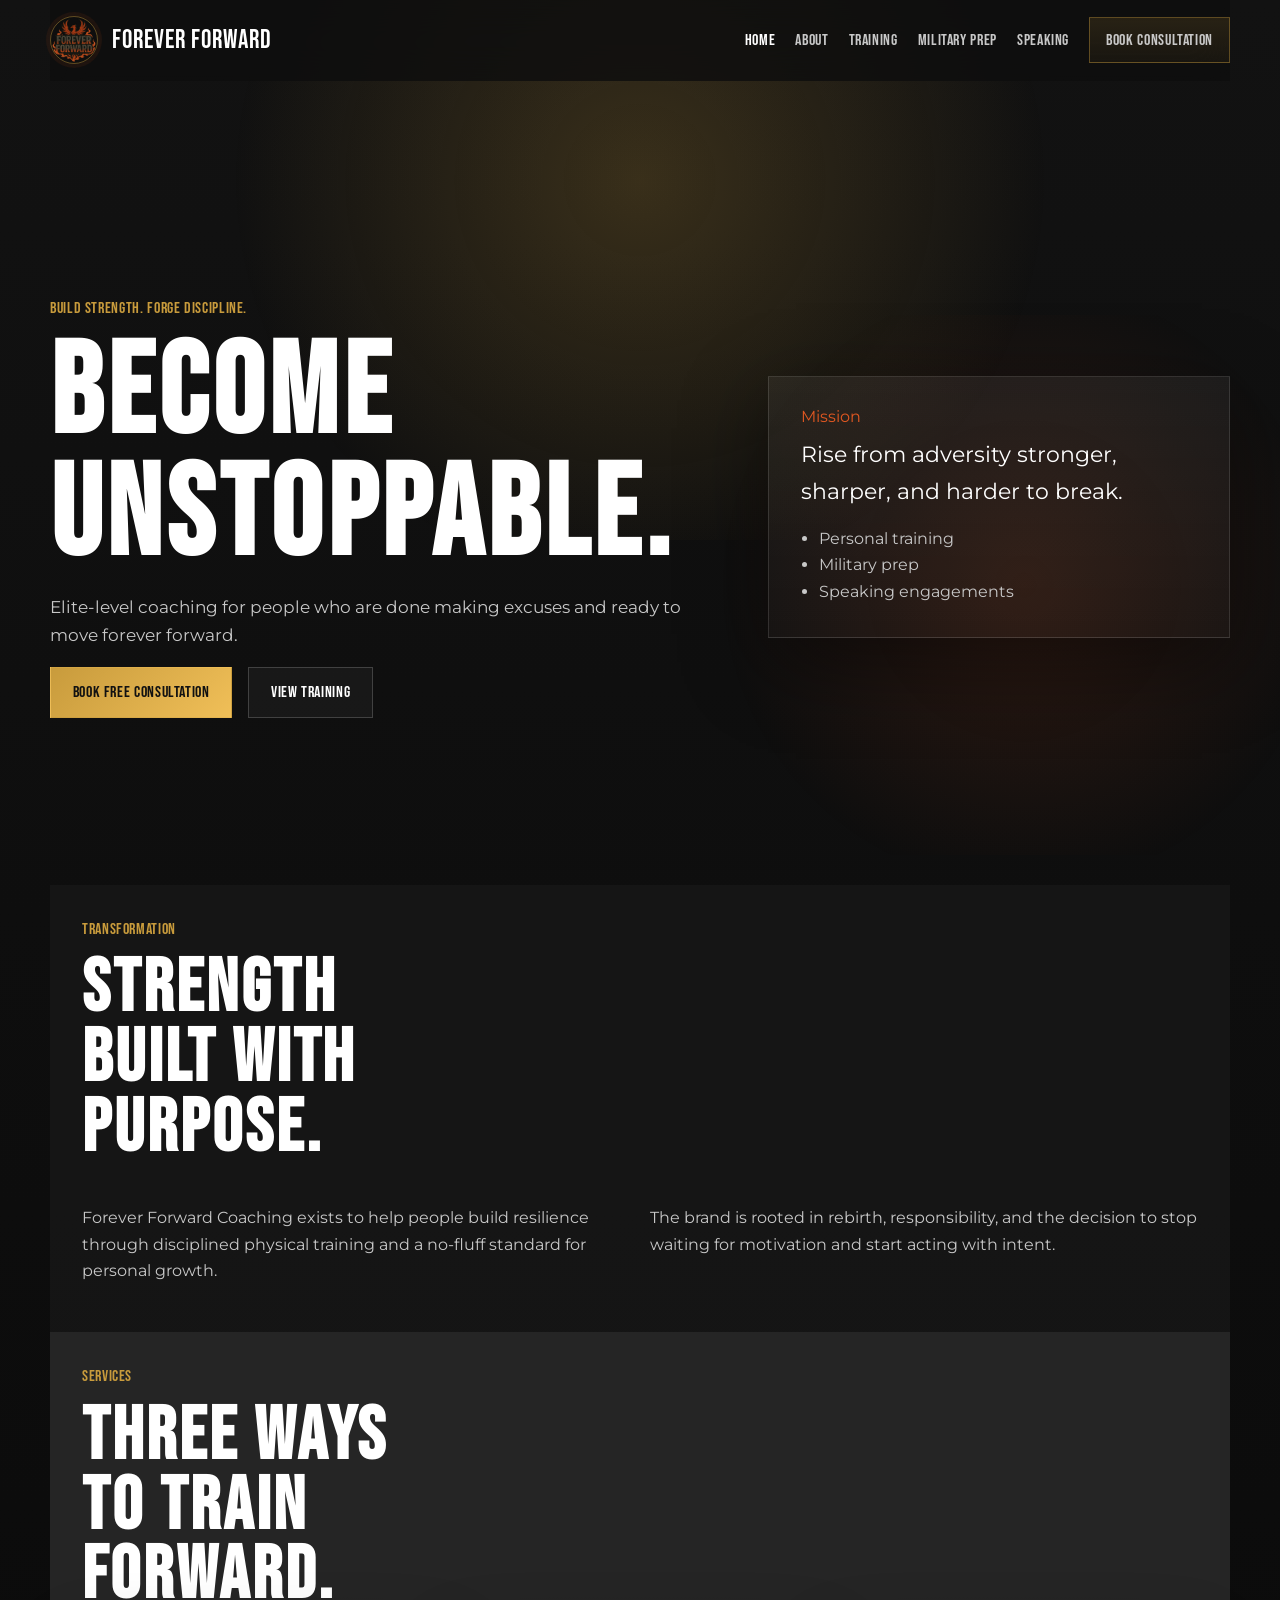
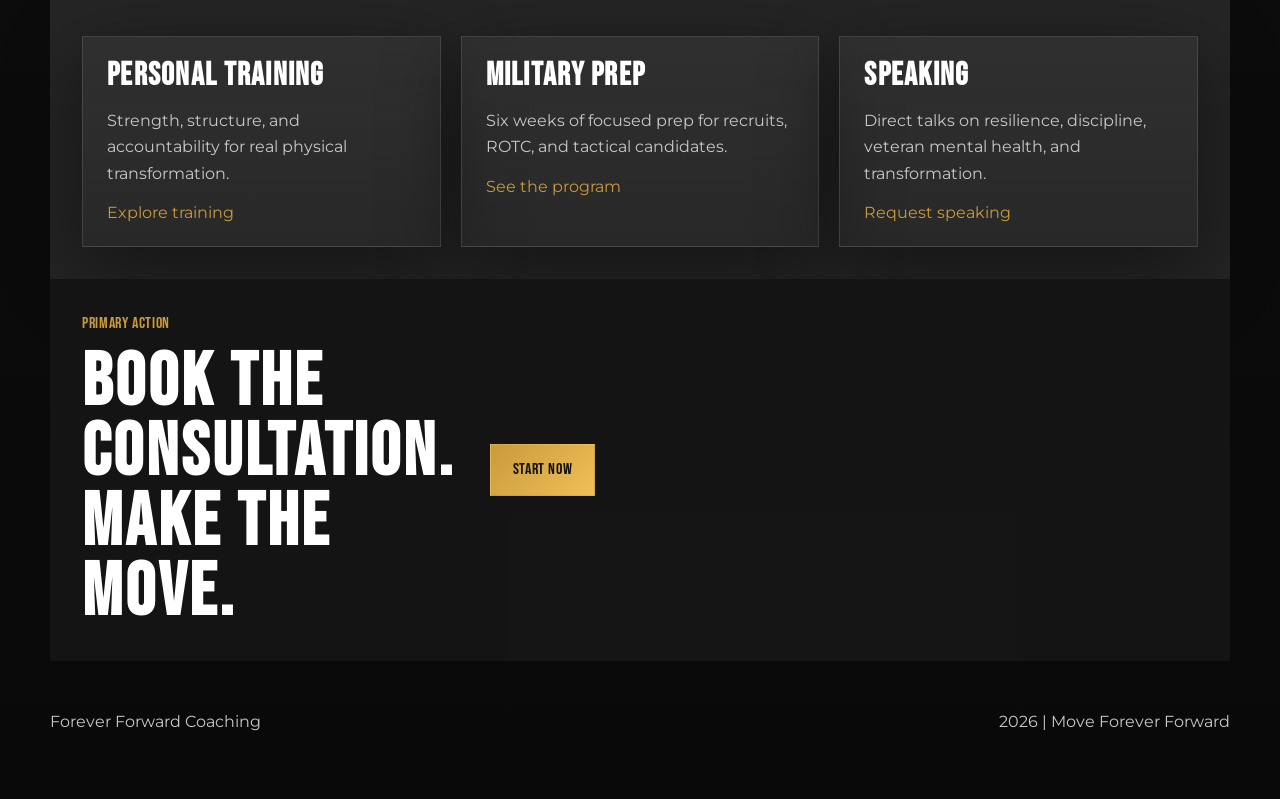
<file: index.html>
<!DOCTYPE html>
<html lang="en">
  <head>
    <meta charset="UTF-8" />
    <meta name="viewport" content="width=device-width, initial-scale=1.0" />
    <title>Forever Forward Coaching</title>
    <meta
      name="description"
      content="Forever Forward Coaching builds strength, discipline, and resilience through personal training, military prep, and transformational speaking."
    />
    <link rel="preconnect" href="https://fonts.googleapis.com" />
    <link rel="preconnect" href="https://fonts.gstatic.com" crossorigin />
    <link
      href="https://fonts.googleapis.com/css2?family=Bebas+Neue&family=Montserrat:wght@400;500;600;700&display=swap"
      rel="stylesheet"
    />
    <link rel="stylesheet" href="styles.css" />
    <script src="config.js" defer></script>
    <script src="site.js" defer></script>
  </head>
  <body>
    <header class="site-header">
      <a class="brand" href="index.html">
        <img
          src="ChatGPT_Image_Mar_11_2026_11_58_45_AM.png"
          alt="Forever Forward Coaching logo"
          class="brand-mark"
        />
        <span class="brand-text">Forever Forward</span>
      </a>
      <button class="menu-toggle" type="button" aria-expanded="false" aria-controls="site-nav">
        Menu
      </button>
      <nav id="site-nav" class="site-nav" aria-label="Primary">
        <a class="nav-link active" href="index.html">Home</a>
        <a class="nav-link" href="about.html">About</a>
        <a class="nav-link" href="training.html">Training</a>
        <a class="nav-link" href="military-prep.html">Military Prep</a>
        <a class="nav-link" href="speaking.html">Speaking</a>
        <a class="nav-cta" href="book-consultation.html">Book Consultation</a>
      </nav>
    </header>

    <main>
      <section class="hero reveal">
        <div class="hero-copy">
          <p class="eyebrow">Build Strength. Forge Discipline.</p>
          <h1>Become Unstoppable.</h1>
          <p class="hero-text">
            Elite-level coaching for people who are done making excuses and ready to move
            forever forward.
          </p>
          <div class="hero-actions">
            <a class="button button-primary" href="book-consultation.html">Book Free Consultation</a>
            <a class="button button-secondary" href="training.html">View Training</a>
          </div>
        </div>
        <div class="hero-panel reveal">
          <p class="panel-label">Mission</p>
          <p class="panel-quote">Rise from adversity stronger, sharper, and harder to break.</p>
          <ul class="panel-points">
            <li>Personal training</li>
            <li>Military prep</li>
            <li>Speaking engagements</li>
          </ul>
        </div>
      </section>

      <section class="section section-dark reveal">
        <div class="section-heading">
          <p class="eyebrow">Transformation</p>
          <h2>Strength built with purpose.</h2>
        </div>
        <div class="story-grid">
          <p>
            Forever Forward Coaching exists to help people build resilience through disciplined
            physical training and a no-fluff standard for personal growth.
          </p>
          <p>
            The brand is rooted in rebirth, responsibility, and the decision to stop waiting for
            motivation and start acting with intent.
          </p>
        </div>
      </section>

      <section class="section section-band reveal">
        <div class="section-heading">
          <p class="eyebrow">Services</p>
          <h2>Three ways to train forward.</h2>
        </div>
        <div class="card-grid reveal-stagger">
          <article class="card">
            <h3>Personal Training</h3>
            <p>Strength, structure, and accountability for real physical transformation.</p>
            <a class="text-link" href="training.html">Explore training</a>
          </article>
          <article class="card">
            <h3>Military Prep</h3>
            <p>Six weeks of focused prep for recruits, ROTC, and tactical candidates.</p>
            <a class="text-link" href="military-prep.html">See the program</a>
          </article>
          <article class="card">
            <h3>Speaking</h3>
            <p>Direct talks on resilience, discipline, veteran mental health, and transformation.</p>
            <a class="text-link" href="speaking.html">Request speaking</a>
          </article>
        </div>
      </section>

      <section class="section section-dark callout reveal">
        <div>
          <p class="eyebrow">Primary Action</p>
          <h2>Book the consultation. Make the move.</h2>
        </div>
        <a class="button button-primary" href="book-consultation.html">Start Now</a>
      </section>
    </main>

    <footer class="site-footer">
      <p>Forever Forward Coaching</p>
      <p id="year"></p>
    </footer>
  </body>
</html>
</file>
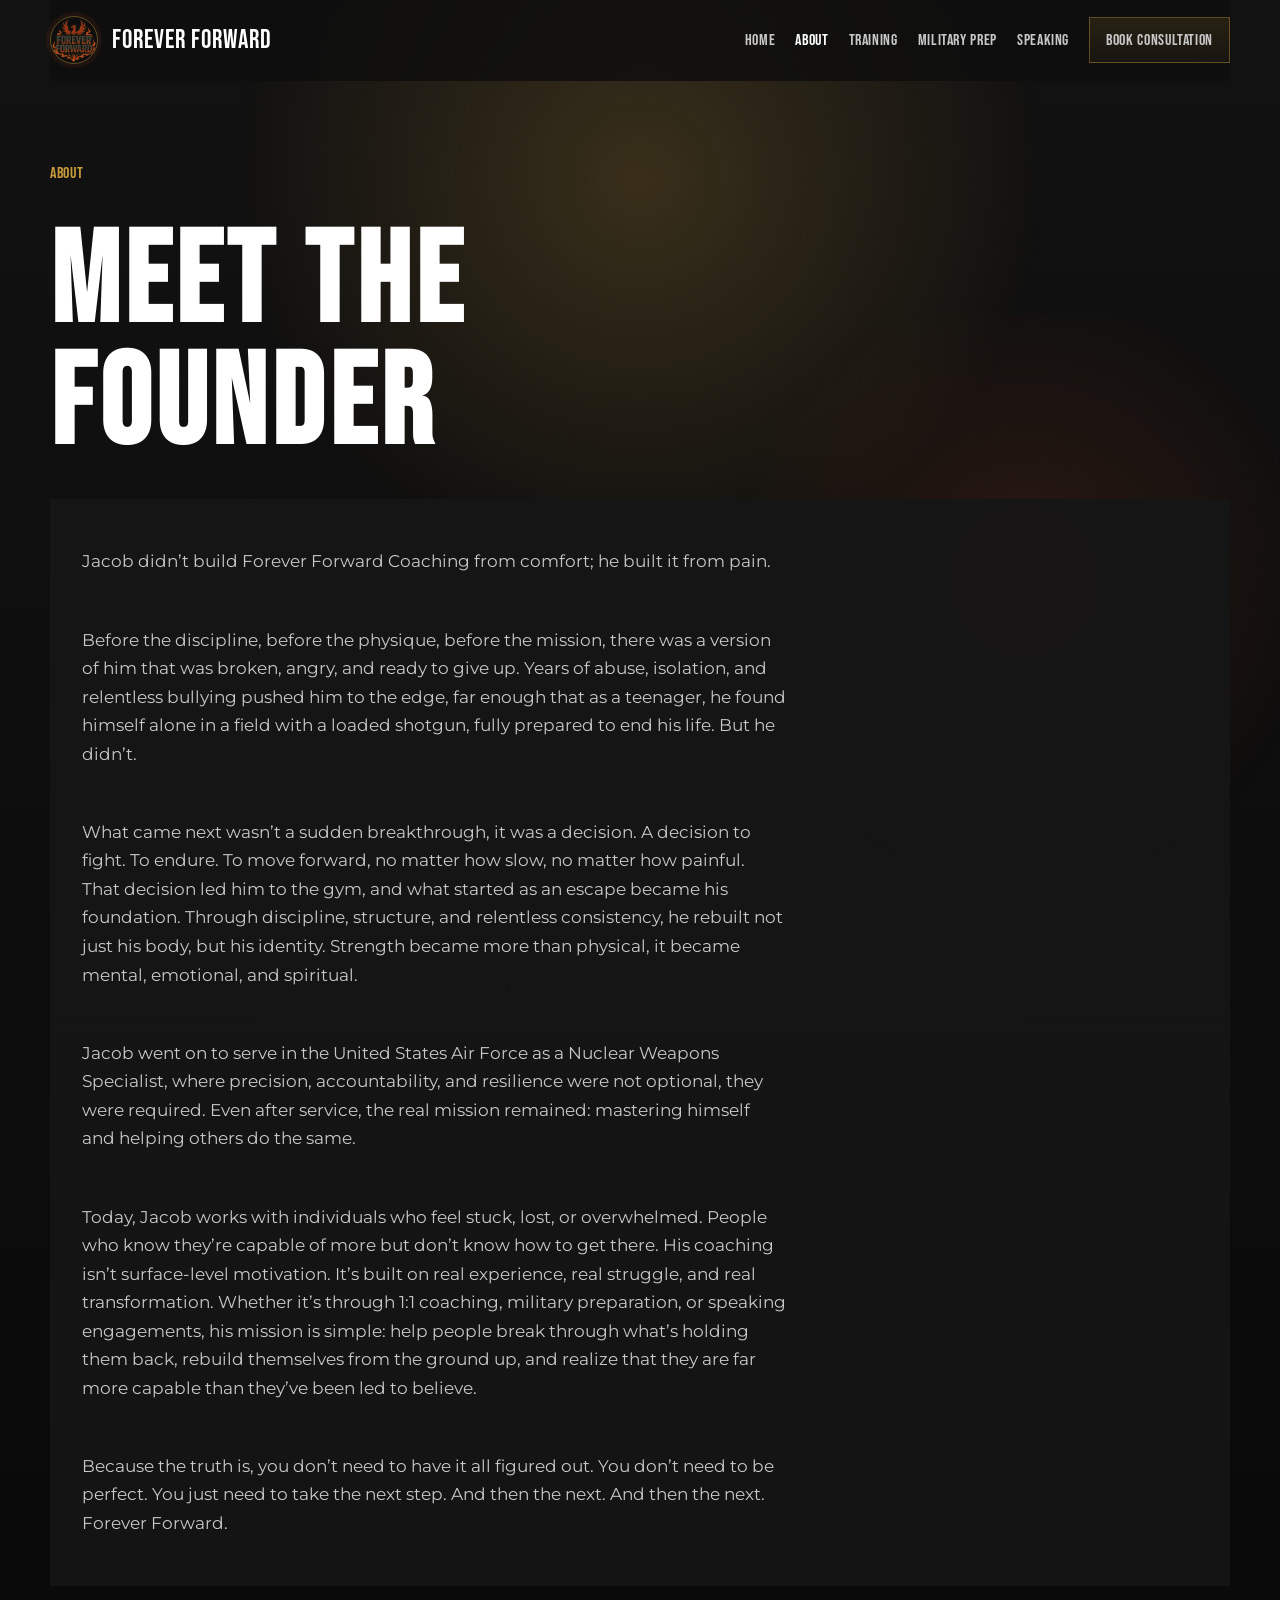
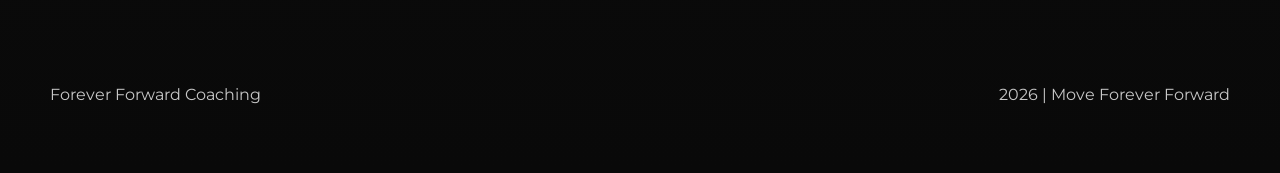
<file: about.html>
<!DOCTYPE html>
<html lang="en">
  <head>
    <meta charset="UTF-8" />
    <meta name="viewport" content="width=device-width, initial-scale=1.0" />
    <title>About | Forever Forward Coaching</title>
    <meta
      name="description"
      content="Learn the mission, values, and transformation story behind Forever Forward Coaching."
    />
    <link rel="preconnect" href="https://fonts.googleapis.com" />
    <link rel="preconnect" href="https://fonts.gstatic.com" crossorigin />
    <link
      href="https://fonts.googleapis.com/css2?family=Bebas+Neue&family=Montserrat:wght@400;500;600;700&display=swap"
      rel="stylesheet"
    />
    <link rel="stylesheet" href="styles.css" />
    <script src="site.js" defer></script>
  </head>
  <body>
    <header class="site-header">
      <a class="brand" href="index.html">
        <img
          src="ChatGPT_Image_Mar_11_2026_11_58_45_AM.png"
          alt="Forever Forward Coaching logo"
          class="brand-mark"
        />
        <span class="brand-text">Forever Forward</span>
      </a>
      <button class="menu-toggle" type="button" aria-expanded="false" aria-controls="site-nav">
        Menu
      </button>
      <nav id="site-nav" class="site-nav" aria-label="Primary">
        <a class="nav-link" href="index.html">Home</a>
        <a class="nav-link active" href="about.html">About</a>
        <a class="nav-link" href="training.html">Training</a>
        <a class="nav-link" href="military-prep.html">Military Prep</a>
        <a class="nav-link" href="speaking.html">Speaking</a>
        <a class="nav-cta" href="book-consultation.html">Book Consultation</a>
      </nav>
    </header>

    <main class="page-shell">
      <section class="page-intro">
        <p class="eyebrow">About</p>
        <h1>Meet the Founder</h1>
      </section>

      <section class="section section-dark">
        <div class="stack founder-story">
          <p>
            Jacob didn&rsquo;t build Forever Forward Coaching from comfort; he built it from pain.
          </p>
          <p>
            Before the discipline, before the physique, before the mission, there was a version of
            him that was broken, angry, and ready to give up. Years of abuse, isolation, and
            relentless bullying pushed him to the edge, far enough that as a teenager, he found
            himself alone in a field with a loaded shotgun, fully prepared to end his life. But he
            didn&rsquo;t.
          </p>
          <p>
            What came next wasn&rsquo;t a sudden breakthrough, it was a decision. A decision to
            fight. To endure. To move forward, no matter how slow, no matter how painful. That
            decision led him to the gym, and what started as an escape became his foundation.
            Through discipline, structure, and relentless consistency, he rebuilt not just his
            body, but his identity. Strength became more than physical, it became mental,
            emotional, and spiritual.
          </p>
          <p>
            Jacob went on to serve in the United States Air Force as a Nuclear Weapons Specialist,
            where precision, accountability, and resilience were not optional, they were required.
            Even after service, the real mission remained: mastering himself and helping others do
            the same.
          </p>
          <p>
            Today, Jacob works with individuals who feel stuck, lost, or overwhelmed. People who
            know they&rsquo;re capable of more but don&rsquo;t know how to get there. His coaching
            isn&rsquo;t surface-level motivation. It&rsquo;s built on real experience, real
            struggle, and real transformation. Whether it&rsquo;s through 1:1 coaching, military
            preparation, or speaking engagements, his mission is simple: help people break through
            what&rsquo;s holding them back, rebuild themselves from the ground up, and realize that
            they are far more capable than they&rsquo;ve been led to believe.
          </p>
          <p>
            Because the truth is, you don&rsquo;t need to have it all figured out. You don&rsquo;t
            need to be perfect. You just need to take the next step. And then the next. And then
            the next. Forever Forward.
          </p>
        </div>
      </section>
    </main>

    <footer class="site-footer">
      <p>Forever Forward Coaching</p>
      <p id="year"></p>
    </footer>
  </body>
</html>
</file>
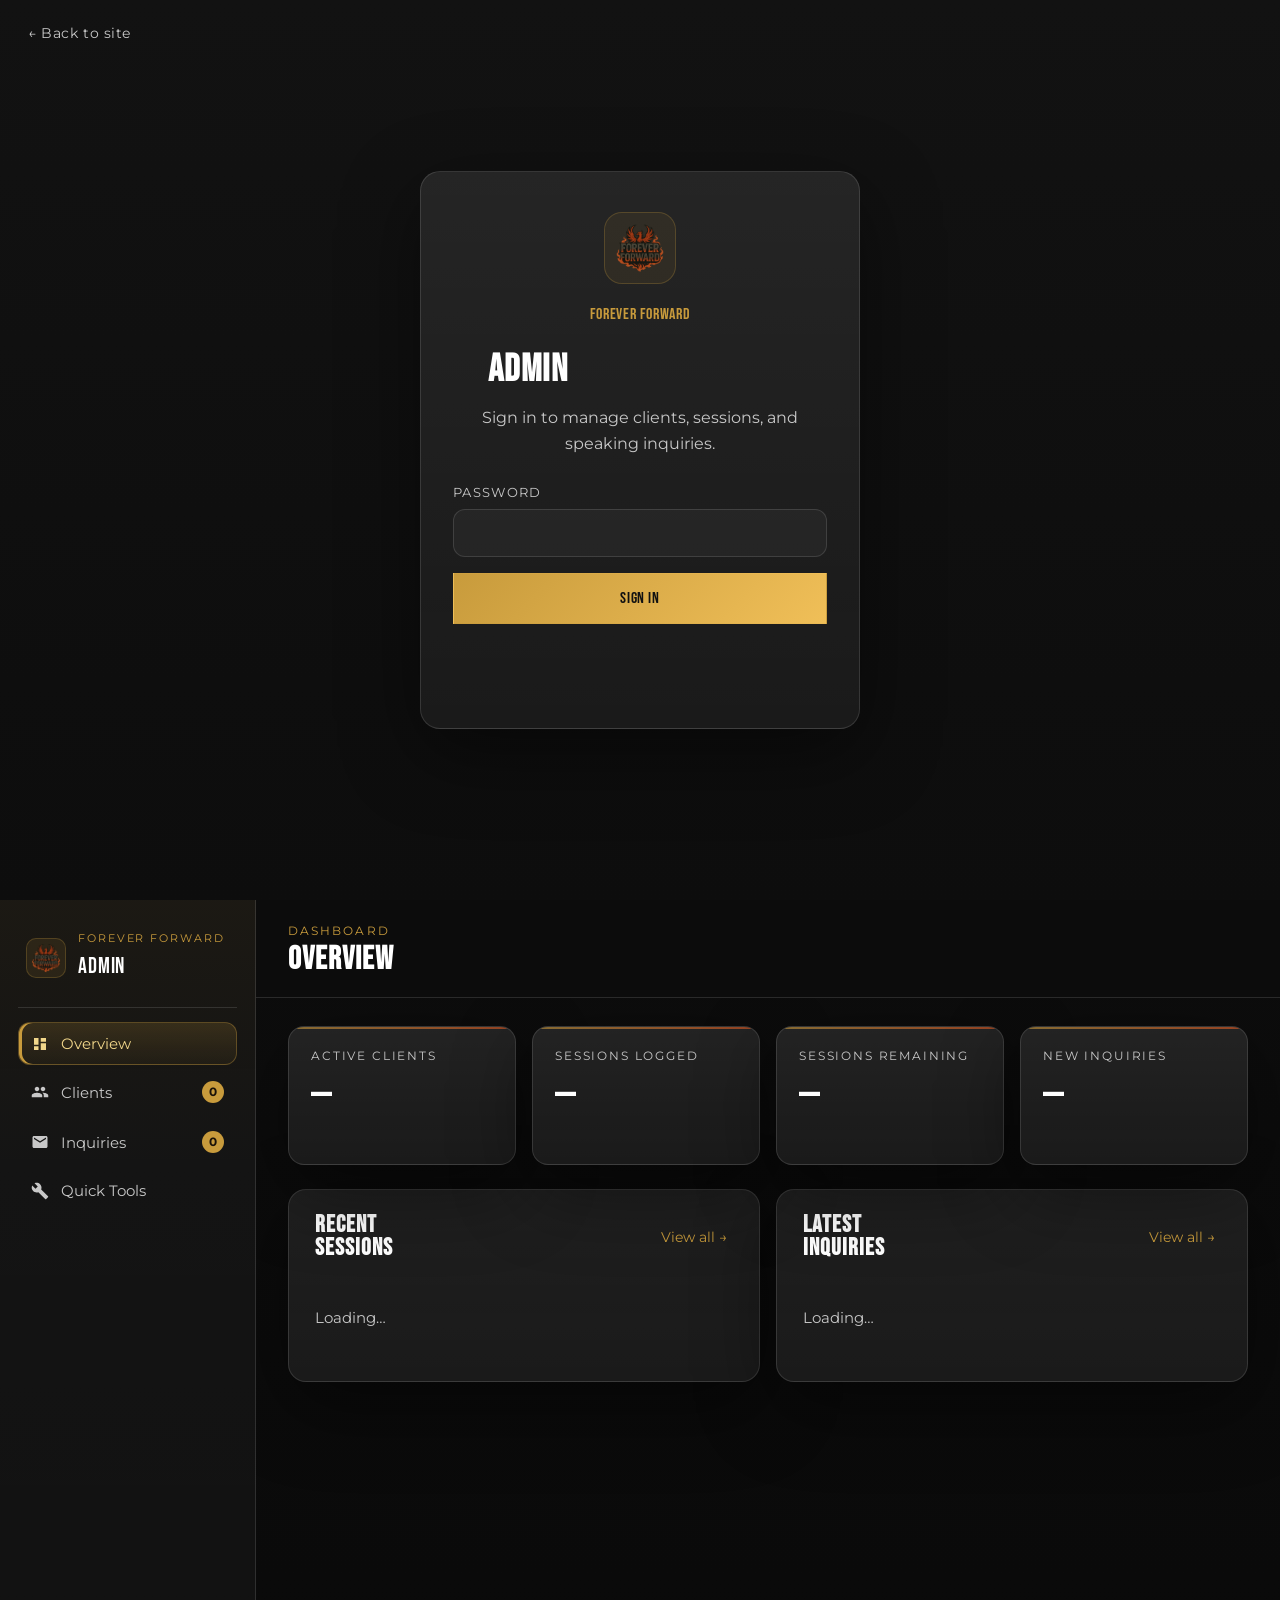
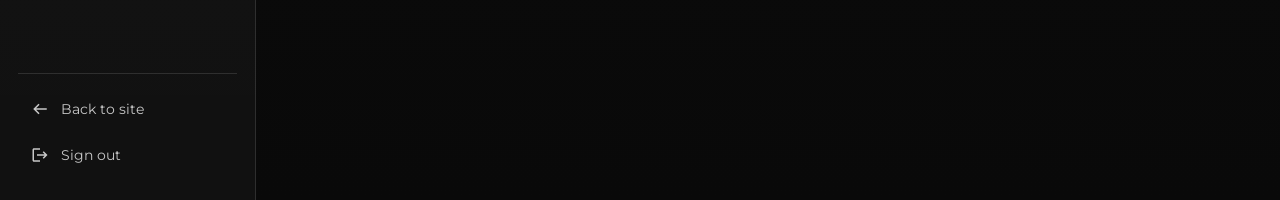
<file: admin.html>
<!DOCTYPE html>
<html lang="en">
  <head>
    <meta charset="UTF-8" />
    <meta name="viewport" content="width=device-width, initial-scale=1.0" />
    <meta name="robots" content="noindex, nofollow" />
    <title>Admin | Forever Forward Coaching</title>
    <link rel="preconnect" href="https://fonts.googleapis.com" />
    <link rel="preconnect" href="https://fonts.gstatic.com" crossorigin />
    <link
      href="https://fonts.googleapis.com/css2?family=Bebas+Neue&family=Montserrat:wght@400;500;600;700&display=swap"
      rel="stylesheet"
    />
    <link rel="stylesheet" href="styles.css" />
    <script src="config.js" defer></script>
    <script src="admin.js" defer></script>
  </head>
  <body class="admin-body">
    <!-- Auth screen -->
    <section class="admin-auth" id="adminAuth">
      <a class="admin-auth-back" href="index.html">← Back to site</a>
      <div class="auth-card">
        <img
          src="ChatGPT_Image_Mar_11_2026_11_58_45_AM.png"
          alt=""
          class="auth-brand-mark"
        />
        <p class="eyebrow">Forever Forward</p>
        <h1>Admin</h1>
        <p>Sign in to manage clients, sessions, and speaking inquiries.</p>
        <form id="authForm" class="auth-form">
          <label>
            Password
            <input type="password" id="authPassword" autocomplete="current-password" required />
          </label>
          <button type="submit" class="button button-primary">Sign In</button>
          <p class="form-status" id="authStatus" aria-live="polite"></p>
        </form>
      </div>
    </section>

    <!-- Dashboard app shell -->
    <div class="admin-app" id="adminDashboard" hidden>
      <aside class="admin-sidebar" id="adminSidebar">
        <div class="sidebar-brand">
          <img
            src="ChatGPT_Image_Mar_11_2026_11_58_45_AM.png"
            alt=""
            class="sidebar-mark"
          />
          <div>
            <p class="sidebar-eyebrow">Forever Forward</p>
            <p class="sidebar-title">Admin</p>
          </div>
        </div>

        <nav class="sidebar-nav" aria-label="Dashboard sections">
          <button type="button" class="sidebar-link is-active" data-view="overview">
            <svg viewBox="0 0 24 24" aria-hidden="true"><path d="M4 13h6V4H4v9zm0 7h6v-5H4v5zm9 0h7v-9h-7v9zm0-16v5h7V4h-7z"/></svg>
            <span>Overview</span>
          </button>
          <button type="button" class="sidebar-link" data-view="clients">
            <svg viewBox="0 0 24 24" aria-hidden="true"><path d="M16 11c1.66 0 3-1.34 3-3S17.66 5 16 5s-3 1.34-3 3 1.34 3 3 3zm-8 0c1.66 0 3-1.34 3-3S9.66 5 8 5 5 6.34 5 8s1.34 3 3 3zm0 2c-2.33 0-7 1.17-7 3.5V19h14v-2.5c0-2.33-4.67-3.5-7-3.5zm8 0c-.29 0-.62.02-.97.05 1.16.84 1.97 1.97 1.97 3.45V19h6v-2.5c0-2.33-4.67-3.5-7-3.5z"/></svg>
            <span>Clients</span>
            <span class="sidebar-badge" id="navClientsBadge" hidden>0</span>
          </button>
          <button type="button" class="sidebar-link" data-view="inquiries">
            <svg viewBox="0 0 24 24" aria-hidden="true"><path d="M20 4H4c-1.1 0-1.99.9-1.99 2L2 18c0 1.1.9 2 2 2h16c1.1 0 2-.9 2-2V6c0-1.1-.9-2-2-2zm0 4l-8 5-8-5V6l8 5 8-5v2z"/></svg>
            <span>Inquiries</span>
            <span class="sidebar-badge" id="navInquiriesBadge" hidden>0</span>
          </button>
          <button type="button" class="sidebar-link" data-view="tools">
            <svg viewBox="0 0 24 24" aria-hidden="true"><path d="M22.7 19l-9.1-9.1c.9-2.3.4-5-1.5-6.9-2-2-5-2.4-7.4-1.3L9 6 6 9 1.6 4.7C.4 7.1.9 10.1 2.9 12.1c1.9 1.9 4.6 2.4 6.9 1.5l9.1 9.1c.4.4 1 .4 1.4 0l2.3-2.3c.5-.4.5-1.1.1-1.4z"/></svg>
            <span>Quick Tools</span>
          </button>
        </nav>

        <div class="sidebar-foot">
          <a class="sidebar-link sidebar-link-quiet" href="index.html">
            <svg viewBox="0 0 24 24" aria-hidden="true"><path d="M10 19l-7-7 7-7 1.41 1.41L6.83 11H21v2H6.83l4.58 4.59z"/></svg>
            <span>Back to site</span>
          </a>
          <button type="button" class="sidebar-link sidebar-link-quiet" id="signOutBtn">
            <svg viewBox="0 0 24 24" aria-hidden="true"><path d="M17 7l-1.41 1.41L18.17 11H8v2h10.17l-2.58 2.58L17 17l5-5zM4 5h8V3H4c-1.1 0-2 .9-2 2v14c0 1.1.9 2 2 2h8v-2H4V5z"/></svg>
            <span>Sign out</span>
          </button>
        </div>
      </aside>

      <main class="admin-main">
        <header class="admin-topbar">
          <button type="button" class="topbar-menu" id="sidebarToggle" aria-label="Open menu">
            <svg viewBox="0 0 24 24" aria-hidden="true"><path d="M3 6h18v2H3zm0 5h18v2H3zm0 5h18v2H3z"/></svg>
          </button>
          <div class="topbar-titles">
            <p class="topbar-eyebrow" id="topbarEyebrow">Dashboard</p>
            <h1 class="topbar-title" id="topbarTitle">Overview</h1>
          </div>
          <div class="topbar-actions" id="topbarActions"></div>
        </header>

        <div class="admin-views">
          <!-- Overview -->
          <section class="admin-view is-active" data-view="overview">
            <div class="stat-grid">
              <div class="stat-card">
                <p class="stat-label">Active clients</p>
                <p class="stat-value" id="metricActiveClients">—</p>
                <p class="stat-sub" id="metricActiveClientsSub">&nbsp;</p>
              </div>
              <div class="stat-card">
                <p class="stat-label">Sessions logged</p>
                <p class="stat-value" id="metricSessionsTotal">—</p>
                <p class="stat-sub" id="metricSessionsSub">&nbsp;</p>
              </div>
              <div class="stat-card">
                <p class="stat-label">Sessions remaining</p>
                <p class="stat-value" id="metricRemaining">—</p>
                <p class="stat-sub" id="metricRemainingSub">&nbsp;</p>
              </div>
              <div class="stat-card">
                <p class="stat-label">New inquiries</p>
                <p class="stat-value" id="metricInquiries">—</p>
                <p class="stat-sub" id="metricInquiriesSub">&nbsp;</p>
              </div>
            </div>

            <div class="overview-grid">
              <article class="panel">
                <header class="panel-head">
                  <h2>Recent sessions</h2>
                  <button type="button" class="panel-link" data-jump="clients">View all →</button>
                </header>
                <div class="panel-body" id="recentSessions">
                  <p class="muted-note">Loading…</p>
                </div>
              </article>

              <article class="panel">
                <header class="panel-head">
                  <h2>Latest inquiries</h2>
                  <button type="button" class="panel-link" data-jump="inquiries">View all →</button>
                </header>
                <div class="panel-body" id="recentInquiries">
                  <p class="muted-note">Loading…</p>
                </div>
              </article>
            </div>
          </section>

          <!-- Clients -->
          <section class="admin-view" data-view="clients">
            <div class="view-toolbar">
              <div class="search-field">
                <svg viewBox="0 0 24 24" aria-hidden="true"><path d="M15.5 14h-.79l-.28-.27a6.5 6.5 0 1 0-.7.7l.27.28v.79L19 20.49 20.49 19l-4.99-5zm-6 0A4.5 4.5 0 1 1 14 9.5 4.5 4.5 0 0 1 9.5 14z"/></svg>
                <input type="search" id="clientSearch" placeholder="Search clients by name, email, or package…" />
              </div>
              <select id="clientSort" class="sort-field">
                <option value="recent">Recently added</option>
                <option value="name">Name (A→Z)</option>
                <option value="remaining">Sessions remaining</option>
                <option value="completed">Sessions logged</option>
              </select>
            </div>
            <div class="client-list" id="clientList">
              <p class="muted-note">Loading clients…</p>
            </div>
          </section>

          <!-- Inquiries -->
          <section class="admin-view" data-view="inquiries">
            <div class="inquiry-list" id="inquiryList">
              <p class="muted-note">Loading inquiries…</p>
            </div>
          </section>

          <!-- Quick Tools -->
          <section class="admin-view" data-view="tools">
            <div class="tools-grid">
              <a class="tool-card" href="https://dashboard.stripe.com/payments" target="_blank" rel="noreferrer">
                <span class="tool-icon" aria-hidden="true">$</span>
                <h3>Stripe Payments</h3>
                <p>View payouts and recent customer charges.</p>
                <span class="tool-link">Open Stripe →</span>
              </a>
              <a class="tool-card" href="https://calendly.com/event_types/user/me" target="_blank" rel="noreferrer">
                <span class="tool-icon" aria-hidden="true">⌚</span>
                <h3>Calendly</h3>
                <p>Manage event types and your booking calendar.</p>
                <span class="tool-link">Open Calendly →</span>
              </a>
              <a class="tool-card" href="https://mail.google.com" target="_blank" rel="noreferrer">
                <span class="tool-icon" aria-hidden="true">✉</span>
                <h3>Gmail Inbox</h3>
                <p>Check messages from clients and speaking leads.</p>
                <span class="tool-link">Open Gmail →</span>
              </a>
              <a class="tool-card" href="https://docs.google.com/spreadsheets" target="_blank" rel="noreferrer">
                <span class="tool-icon" aria-hidden="true">▦</span>
                <h3>Client Sheet</h3>
                <p>The underlying Google Sheet that backs this dashboard.</p>
                <span class="tool-link">Open Sheets →</span>
              </a>
            </div>
          </section>
        </div>
      </main>

      <div class="sidebar-backdrop" id="sidebarBackdrop" hidden></div>
    </div>
  </body>
</html>
</file>
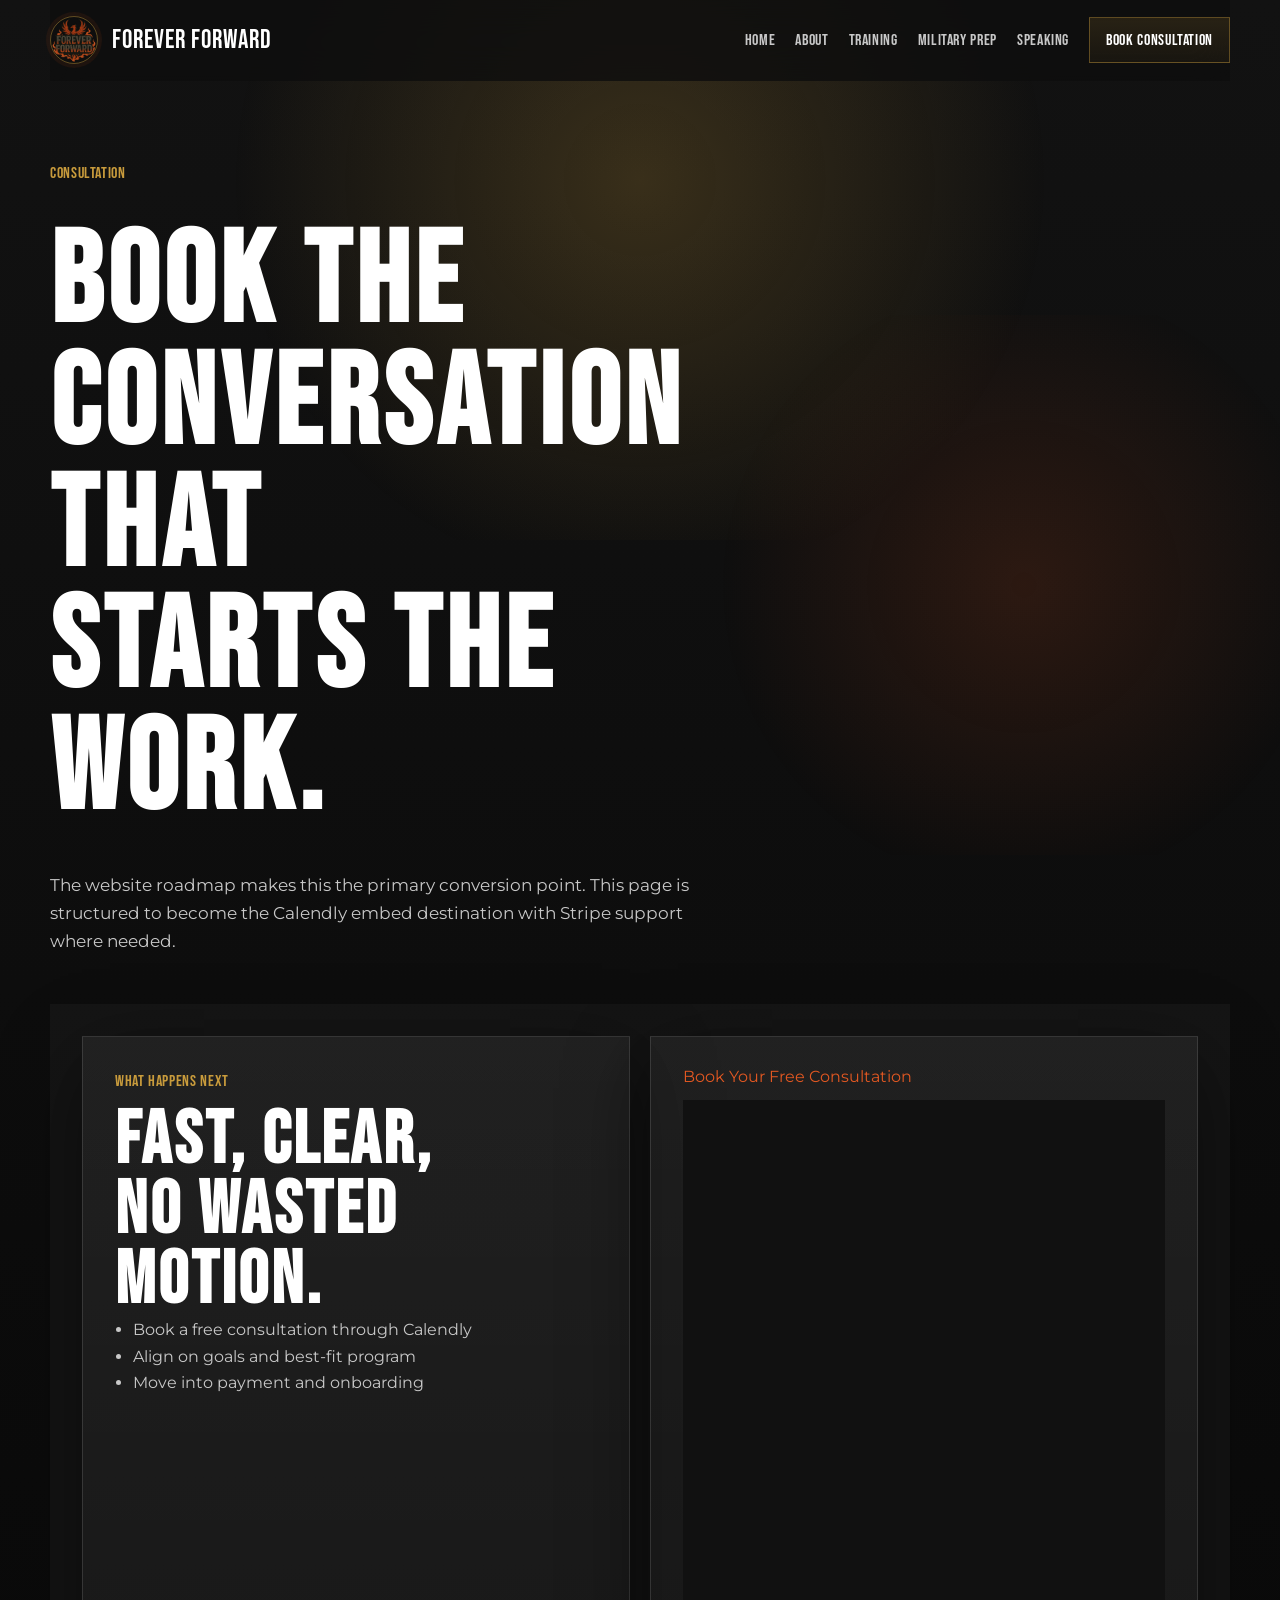
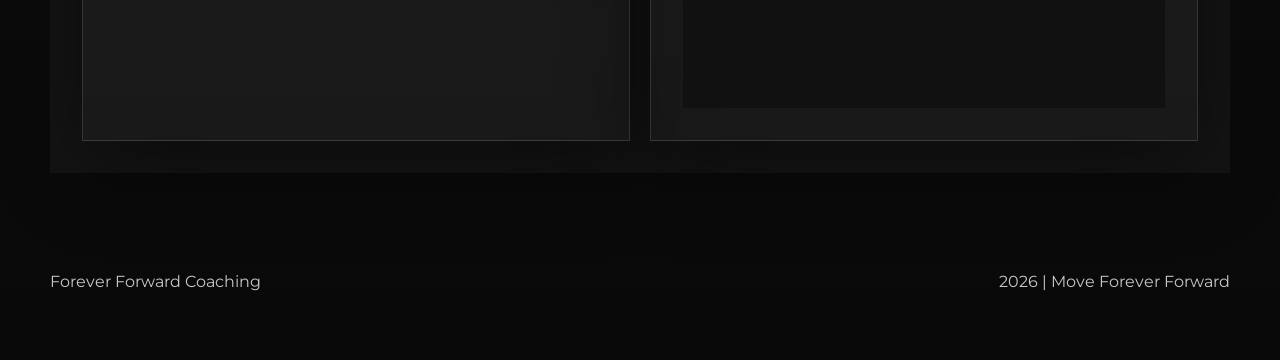
<file: book-consultation.html>
<!DOCTYPE html>
<html lang="en">
  <head>
    <meta charset="UTF-8" />
    <meta name="viewport" content="width=device-width, initial-scale=1.0" />
    <title>Book Consultation | Forever Forward Coaching</title>
    <meta
      name="description"
      content="Book a free consultation with Forever Forward Coaching and map the next move."
    />
    <link rel="preconnect" href="https://fonts.googleapis.com" />
    <link rel="preconnect" href="https://fonts.gstatic.com" crossorigin />
    <link
      href="https://fonts.googleapis.com/css2?family=Bebas+Neue&family=Montserrat:wght@400;500;600;700&display=swap"
      rel="stylesheet"
    />
    <link rel="stylesheet" href="styles.css" />
    <script src="config.js" defer></script>
    <script src="site.js" defer></script>
  </head>
  <body>
    <header class="site-header">
      <a class="brand" href="index.html">
        <img
          src="ChatGPT_Image_Mar_11_2026_11_58_45_AM.png"
          alt="Forever Forward Coaching logo"
          class="brand-mark"
        />
        <span class="brand-text">Forever Forward</span>
      </a>
      <button class="menu-toggle" type="button" aria-expanded="false" aria-controls="site-nav">
        Menu
      </button>
      <nav id="site-nav" class="site-nav" aria-label="Primary">
        <a class="nav-link" href="index.html">Home</a>
        <a class="nav-link" href="about.html">About</a>
        <a class="nav-link" href="training.html">Training</a>
        <a class="nav-link" href="military-prep.html">Military Prep</a>
        <a class="nav-link" href="speaking.html">Speaking</a>
        <a class="nav-cta active" href="book-consultation.html">Book Consultation</a>
      </nav>
    </header>

    <main class="page-shell">
      <section class="page-intro reveal">
        <p class="eyebrow">Consultation</p>
        <h1>Book the conversation that starts the work.</h1>
        <p>
          The website roadmap makes this the primary conversion point. This page is structured to
          become the Calendly embed destination with Stripe support where needed.
        </p>
      </section>

      <section class="section section-dark two-column reveal">
        <div class="consult-panel">
          <p class="eyebrow">What happens next</p>
          <h2>Fast, clear, no wasted motion.</h2>
          <ul class="panel-points">
            <li>Book a free consultation through Calendly</li>
            <li>Align on goals and best-fit program</li>
            <li>Move into payment and onboarding</li>
          </ul>
        </div>
        <div class="embed-placeholder calendly-shell" data-calendly-config="calendlyUrl">
          <p class="placeholder-title">Calendly Embed Zone</p>
          <p class="calendly-copy">Drop the scheduling embed here once the live link is ready.</p>
          <a class="button button-secondary integration-link" data-config-path="calendlyUrl" data-fallback="#" href="#">Open Calendly</a>
        </div>
      </section>
    </main>

    <footer class="site-footer">
      <p>Forever Forward Coaching</p>
      <p id="year"></p>
    </footer>
  </body>
</html>
</file>
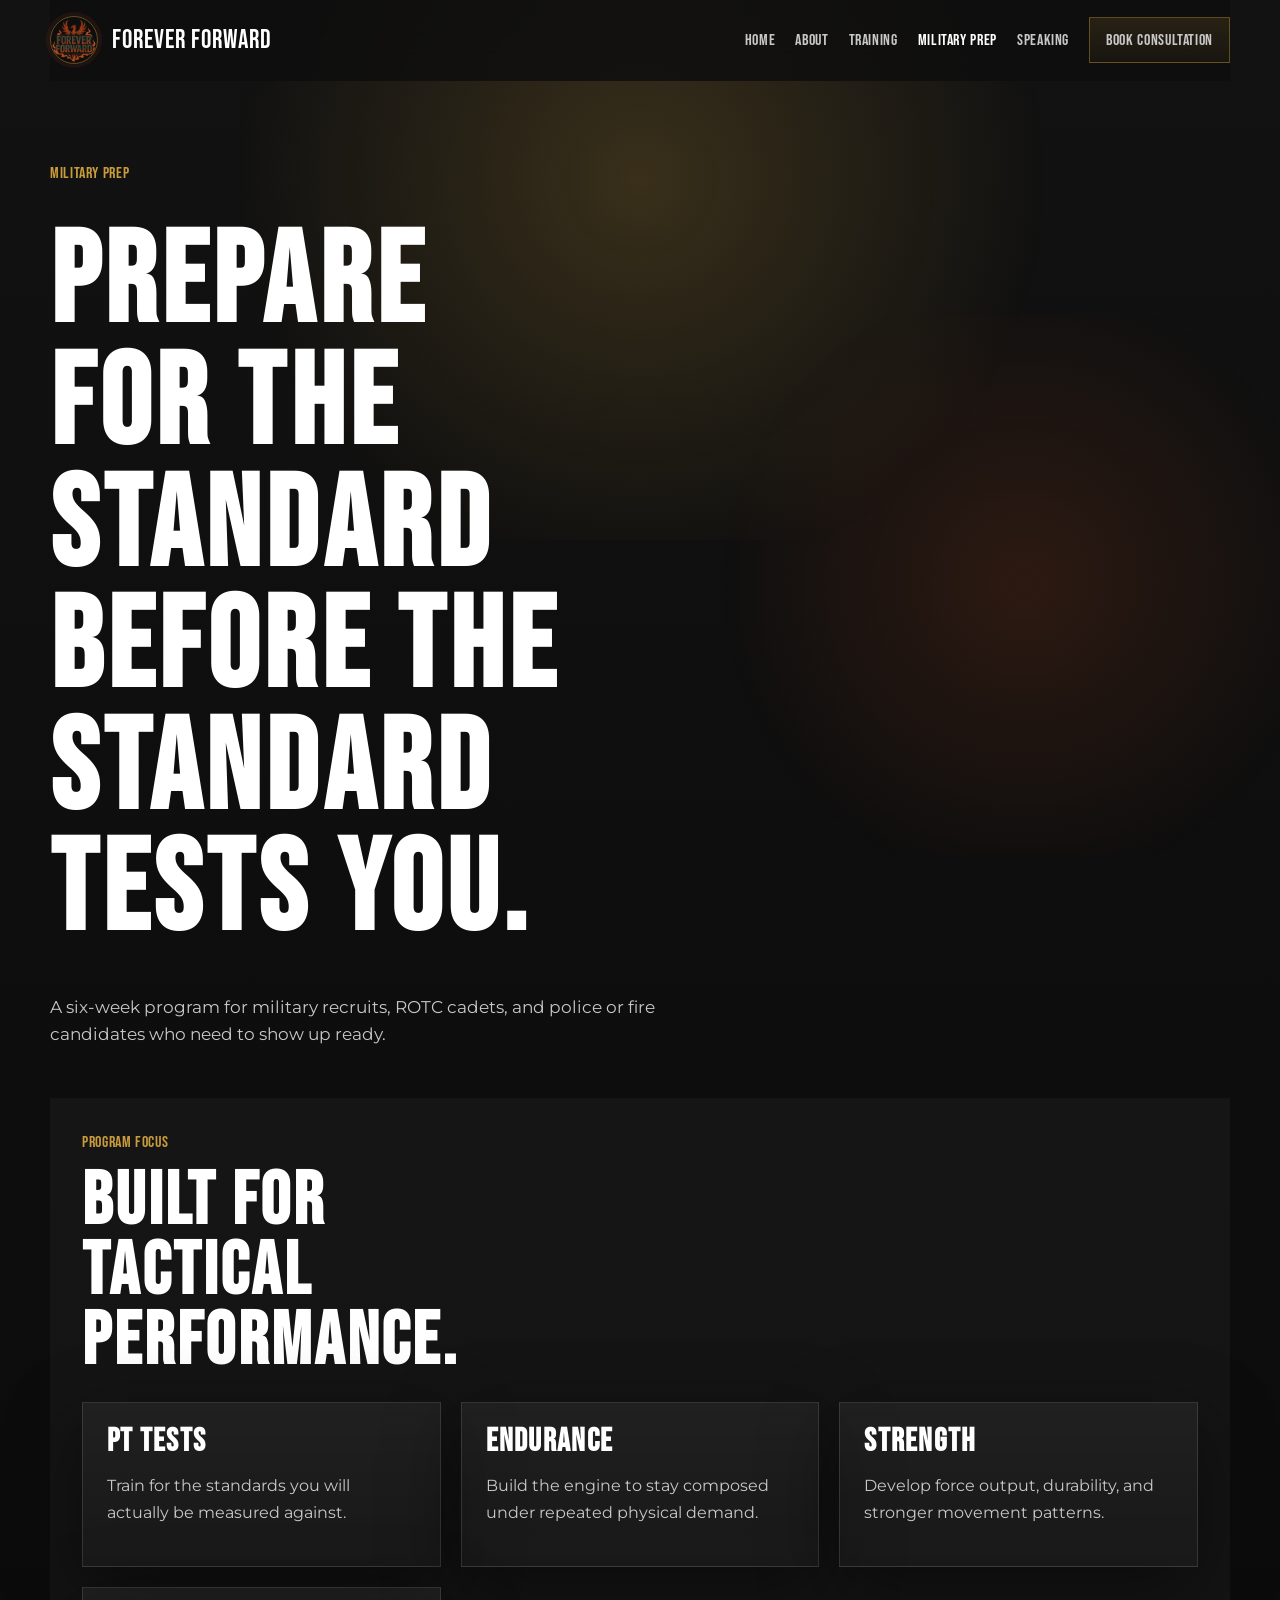
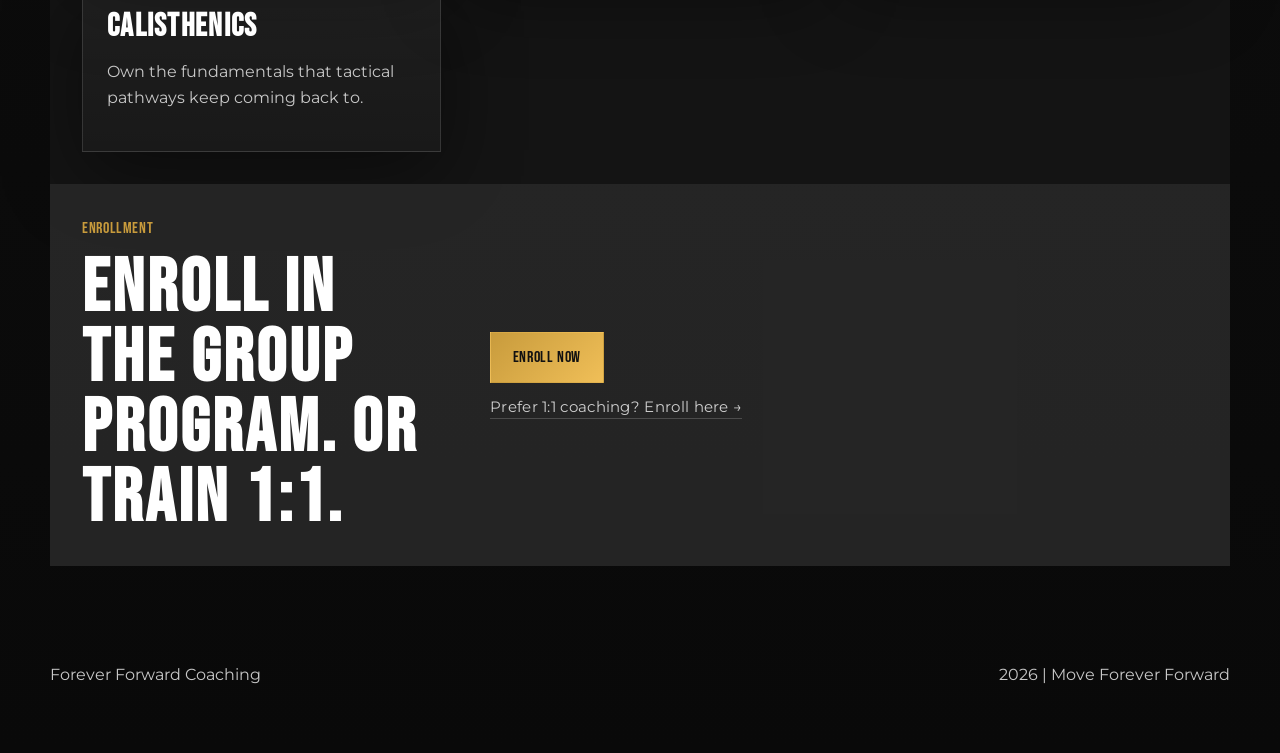
<file: military-prep.html>
<!DOCTYPE html>
<html lang="en">
  <head>
    <meta charset="UTF-8" />
    <meta name="viewport" content="width=device-width, initial-scale=1.0" />
    <title>Military Prep | Forever Forward Coaching</title>
    <meta
      name="description"
      content="A six-week performance program for military recruits, ROTC, and tactical candidates."
    />
    <link rel="preconnect" href="https://fonts.googleapis.com" />
    <link rel="preconnect" href="https://fonts.gstatic.com" crossorigin />
    <link
      href="https://fonts.googleapis.com/css2?family=Bebas+Neue&family=Montserrat:wght@400;500;600;700&display=swap"
      rel="stylesheet"
    />
    <link rel="stylesheet" href="styles.css" />
    <script src="config.js" defer></script>
    <script src="site.js" defer></script>
  </head>
  <body>
    <header class="site-header">
      <a class="brand" href="index.html">
        <img
          src="ChatGPT_Image_Mar_11_2026_11_58_45_AM.png"
          alt="Forever Forward Coaching logo"
          class="brand-mark"
        />
        <span class="brand-text">Forever Forward</span>
      </a>
      <button class="menu-toggle" type="button" aria-expanded="false" aria-controls="site-nav">
        Menu
      </button>
      <nav id="site-nav" class="site-nav" aria-label="Primary">
        <a class="nav-link" href="index.html">Home</a>
        <a class="nav-link" href="about.html">About</a>
        <a class="nav-link" href="training.html">Training</a>
        <a class="nav-link active" href="military-prep.html">Military Prep</a>
        <a class="nav-link" href="speaking.html">Speaking</a>
        <a class="nav-cta" href="book-consultation.html">Book Consultation</a>
      </nav>
    </header>

    <main class="page-shell">
      <section class="page-intro reveal">
        <p class="eyebrow">Military Prep</p>
        <h1>Prepare for the standard before the standard tests you.</h1>
        <p>
          A six-week program for military recruits, ROTC cadets, and police or fire candidates who
          need to show up ready.
        </p>
      </section>

      <section class="section section-dark reveal">
        <div class="section-heading">
          <p class="eyebrow">Program Focus</p>
          <h2>Built for tactical performance.</h2>
        </div>
        <div class="card-grid">
          <article class="card">
            <h3>PT Tests</h3>
            <p>Train for the standards you will actually be measured against.</p>
          </article>
          <article class="card">
            <h3>Endurance</h3>
            <p>Build the engine to stay composed under repeated physical demand.</p>
          </article>
          <article class="card">
            <h3>Strength</h3>
            <p>Develop force output, durability, and stronger movement patterns.</p>
          </article>
          <article class="card">
            <h3>Calisthenics</h3>
            <p>Own the fundamentals that tactical pathways keep coming back to.</p>
          </article>
        </div>
      </section>

      <section class="section section-band callout reveal">
        <div>
          <p class="eyebrow">Enrollment</p>
          <h2>Enroll in the group program. Or train 1:1.</h2>
        </div>
        <div class="enroll-actions">
          <a class="button button-primary" href="https://buy.stripe.com/8x2eV52U51BT8zQ4LN8bS03">Enroll Now</a>
          <a class="enroll-secondary" href="https://buy.stripe.com/8x214f66h94l9DU3HJ8bS04">Prefer 1:1 coaching? Enroll here →</a>
        </div>
      </section>
    </main>

    <footer class="site-footer">
      <p>Forever Forward Coaching</p>
      <p id="year"></p>
    </footer>
  </body>
</html>
</file>
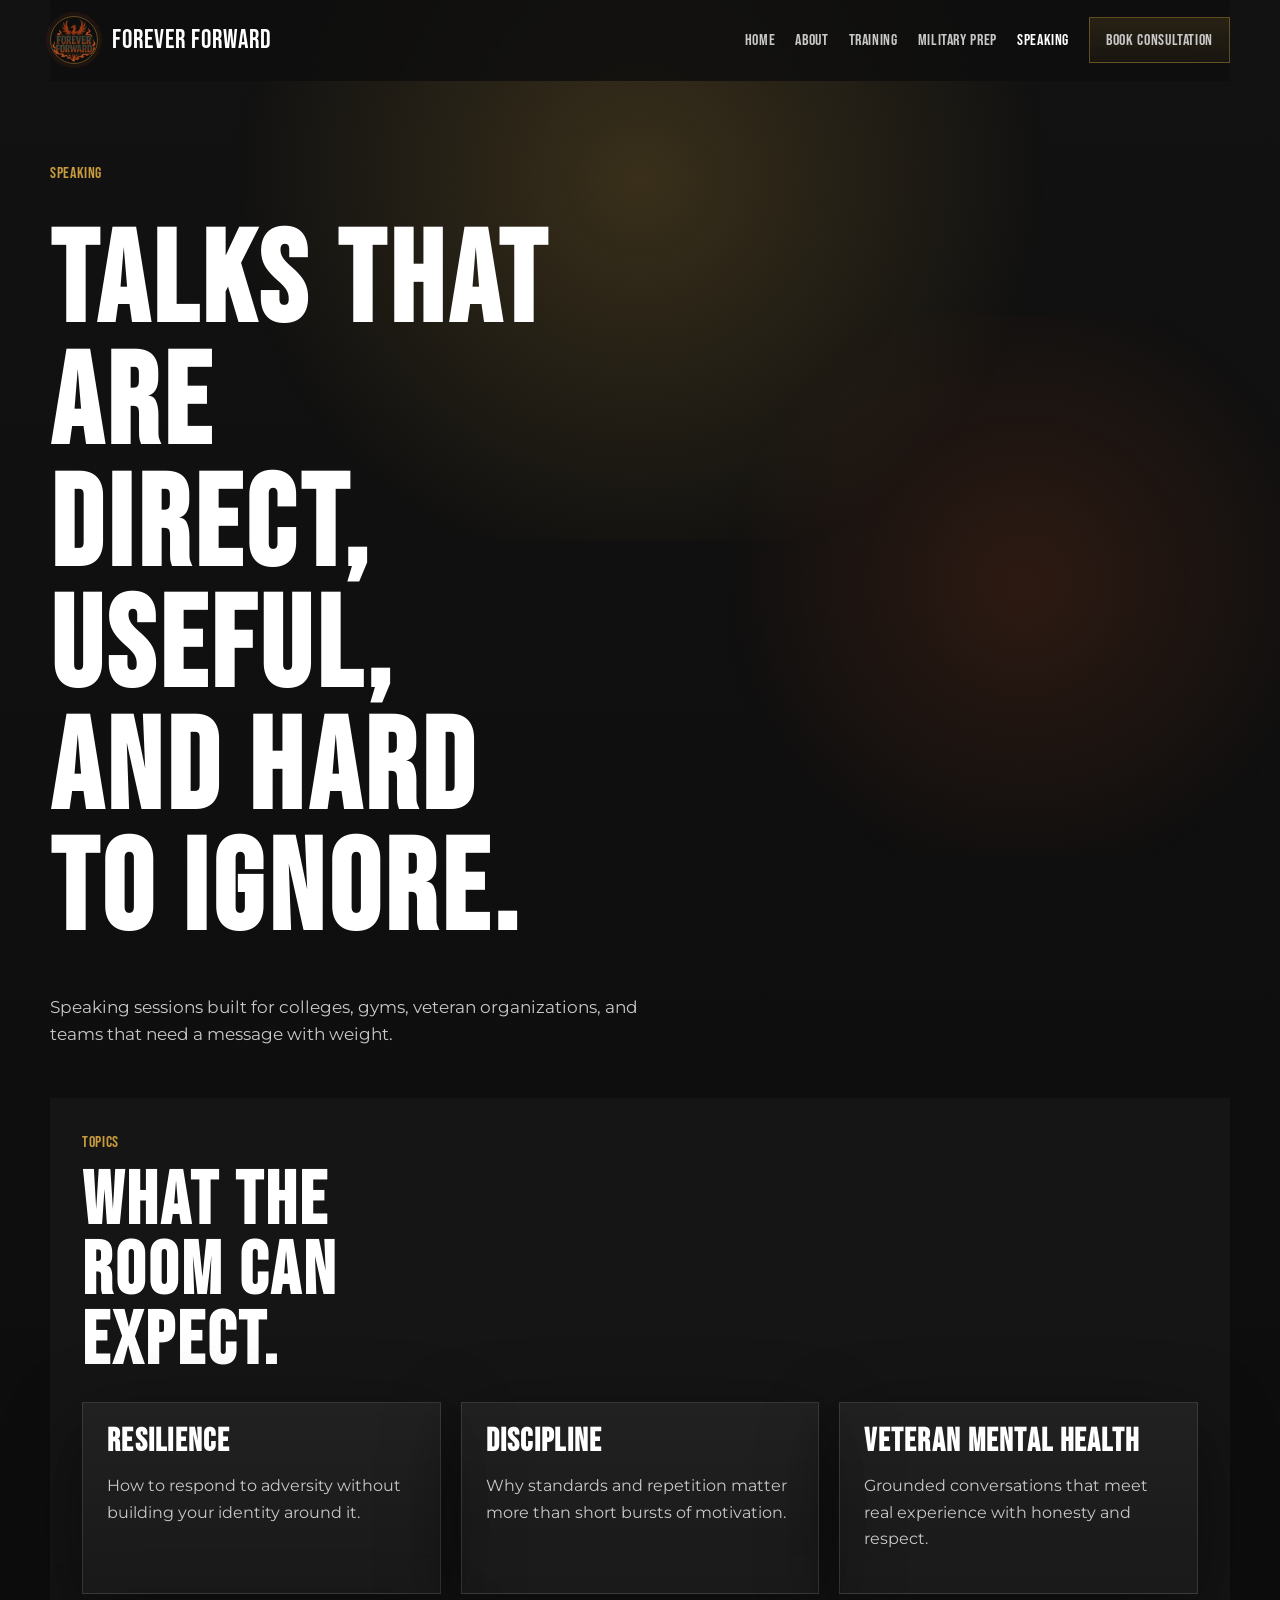
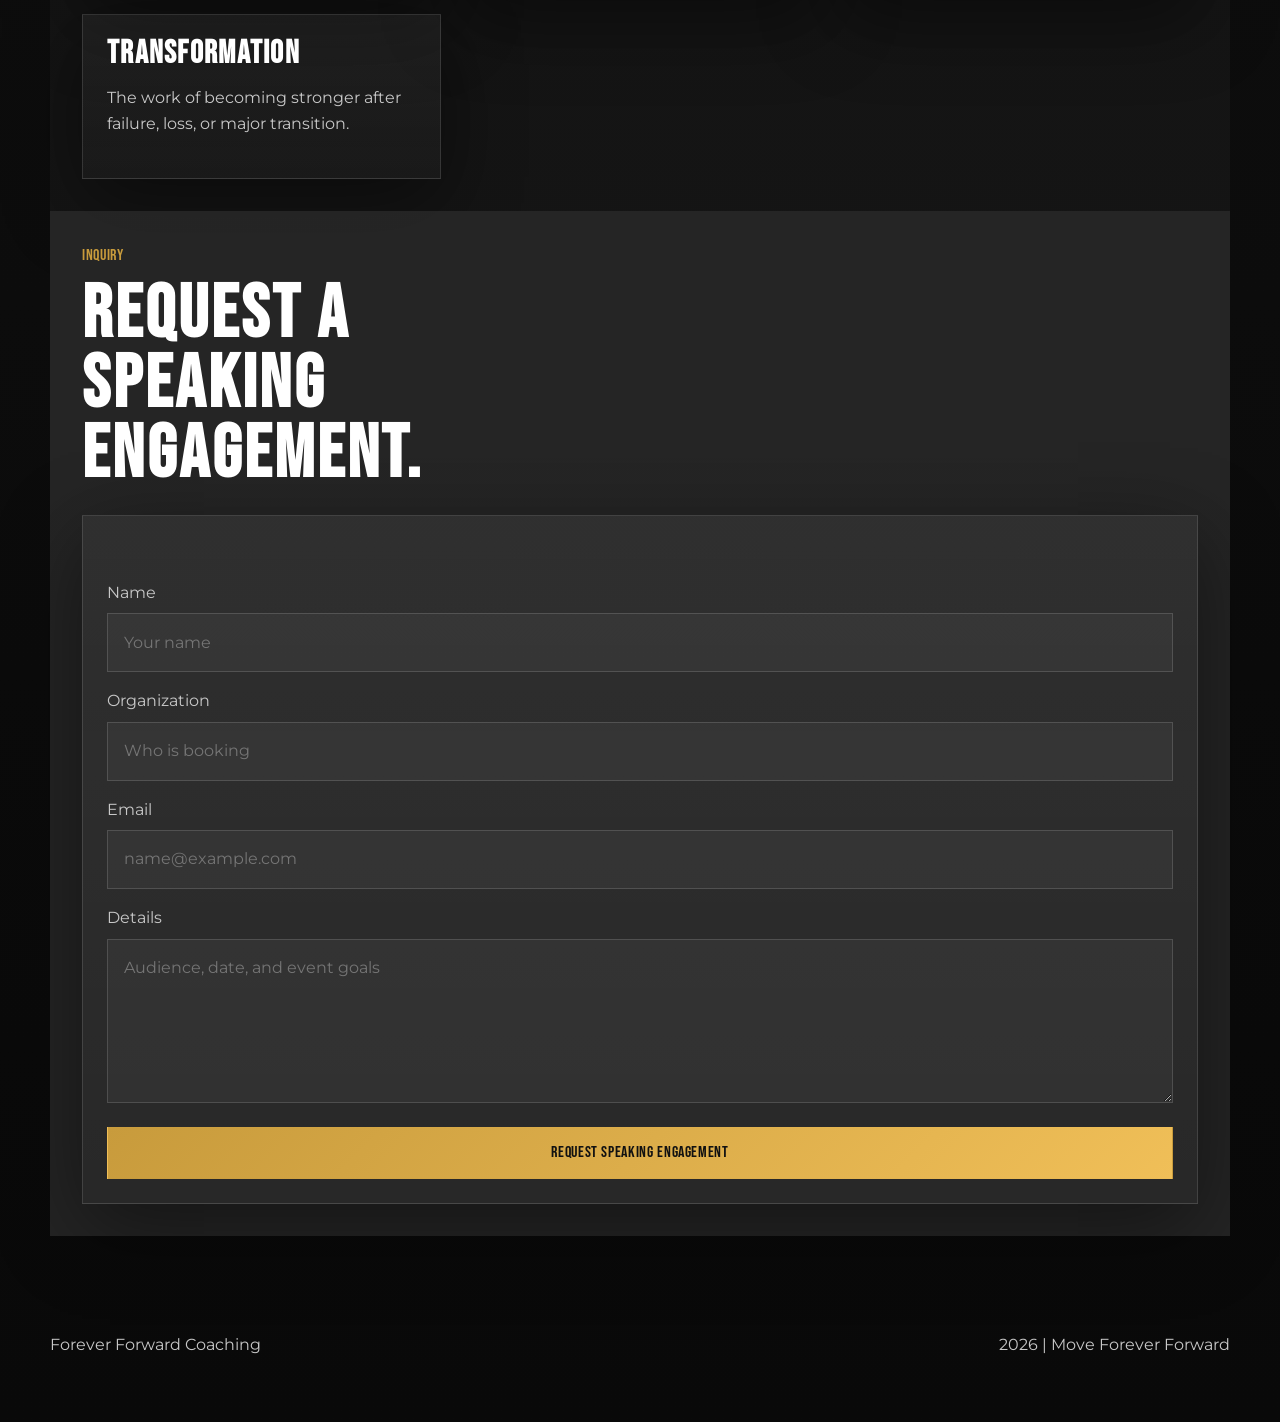
<file: speaking.html>
<!DOCTYPE html>
<html lang="en">
  <head>
    <meta charset="UTF-8" />
    <meta name="viewport" content="width=device-width, initial-scale=1.0" />
    <title>Speaking | Forever Forward Coaching</title>
    <meta
      name="description"
      content="Speaking engagements on resilience, discipline, veteran mental health, and transformation."
    />
    <link rel="preconnect" href="https://fonts.googleapis.com" />
    <link rel="preconnect" href="https://fonts.gstatic.com" crossorigin />
    <link
      href="https://fonts.googleapis.com/css2?family=Bebas+Neue&family=Montserrat:wght@400;500;600;700&display=swap"
      rel="stylesheet"
    />
    <link rel="stylesheet" href="styles.css" />
    <script src="config.js" defer></script>
    <script src="site.js" defer></script>
  </head>
  <body>
    <header class="site-header">
      <a class="brand" href="index.html">
        <img
          src="ChatGPT_Image_Mar_11_2026_11_58_45_AM.png"
          alt="Forever Forward Coaching logo"
          class="brand-mark"
        />
        <span class="brand-text">Forever Forward</span>
      </a>
      <button class="menu-toggle" type="button" aria-expanded="false" aria-controls="site-nav">
        Menu
      </button>
      <nav id="site-nav" class="site-nav" aria-label="Primary">
        <a class="nav-link" href="index.html">Home</a>
        <a class="nav-link" href="about.html">About</a>
        <a class="nav-link" href="training.html">Training</a>
        <a class="nav-link" href="military-prep.html">Military Prep</a>
        <a class="nav-link active" href="speaking.html">Speaking</a>
        <a class="nav-cta" href="book-consultation.html">Book Consultation</a>
      </nav>
    </header>

    <main class="page-shell">
      <section class="page-intro reveal">
        <p class="eyebrow">Speaking</p>
        <h1>Talks that are direct, useful, and hard to ignore.</h1>
        <p>
          Speaking sessions built for colleges, gyms, veteran organizations, and teams that need a
          message with weight.
        </p>
      </section>

      <section class="section section-dark reveal">
        <div class="section-heading">
          <p class="eyebrow">Topics</p>
          <h2>What the room can expect.</h2>
        </div>
        <div class="card-grid">
          <article class="card">
            <h3>Resilience</h3>
            <p>How to respond to adversity without building your identity around it.</p>
          </article>
          <article class="card">
            <h3>Discipline</h3>
            <p>Why standards and repetition matter more than short bursts of motivation.</p>
          </article>
          <article class="card">
            <h3>Veteran Mental Health</h3>
            <p>Grounded conversations that meet real experience with honesty and respect.</p>
          </article>
          <article class="card">
            <h3>Transformation</h3>
            <p>The work of becoming stronger after failure, loss, or major transition.</p>
          </article>
        </div>
      </section>

      <section class="section section-band reveal">
        <div class="section-heading">
          <p class="eyebrow">Inquiry</p>
          <h2>Request a speaking engagement.</h2>
        </div>
        <form class="contact-form speaking-form" data-endpoint-config="speakingFormEndpoint">
          <p class="form-status" aria-live="polite"></p>
          <label>
            Name
            <input type="text" name="name" placeholder="Your name" required />
          </label>
          <label>
            Organization
            <input type="text" name="organization" placeholder="Who is booking" />
          </label>
          <label>
            Email
            <input type="email" name="email" placeholder="name@example.com" required />
          </label>
          <label>
            Details
            <textarea name="details" rows="5" placeholder="Audience, date, and event goals" required></textarea>
          </label>
          <button class="button button-primary" type="submit">Request Speaking Engagement</button>
        </form>
      </section>
    </main>

    <footer class="site-footer">
      <p>Forever Forward Coaching</p>
      <p id="year"></p>
    </footer>
  </body>
</html>
</file>
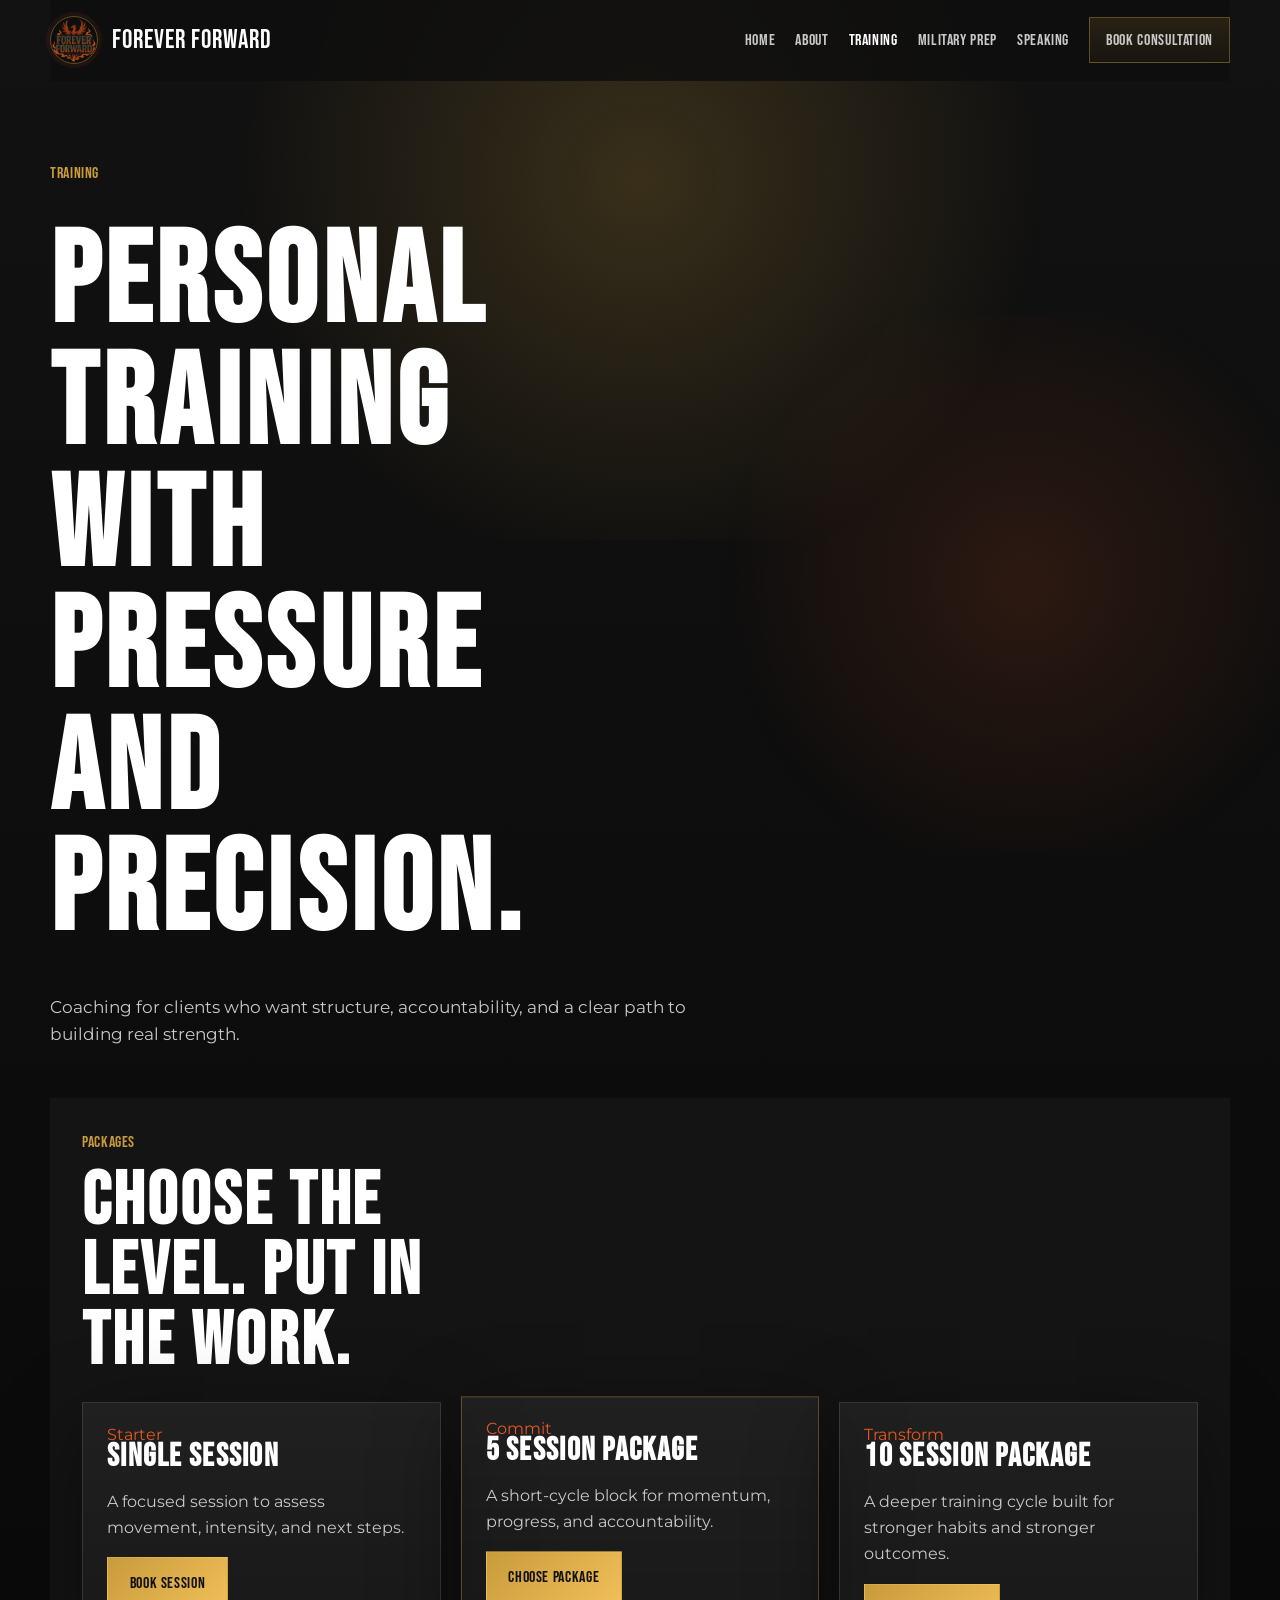
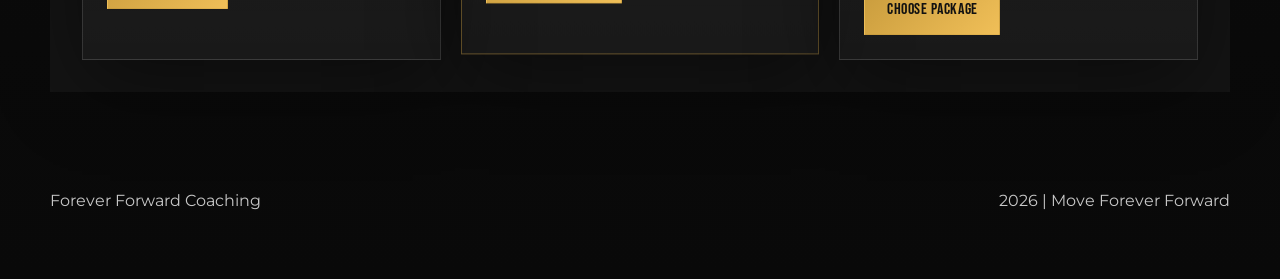
<file: training.html>
<!DOCTYPE html>
<html lang="en">
  <head>
    <meta charset="UTF-8" />
    <meta name="viewport" content="width=device-width, initial-scale=1.0" />
    <title>Training | Forever Forward Coaching</title>
    <meta
      name="description"
      content="Personal training packages built around strength, discipline, and measurable progress."
    />
    <link rel="preconnect" href="https://fonts.googleapis.com" />
    <link rel="preconnect" href="https://fonts.gstatic.com" crossorigin />
    <link
      href="https://fonts.googleapis.com/css2?family=Bebas+Neue&family=Montserrat:wght@400;500;600;700&display=swap"
      rel="stylesheet"
    />
    <link rel="stylesheet" href="styles.css" />
    <script src="config.js" defer></script>
    <script src="site.js" defer></script>
  </head>
  <body>
    <header class="site-header">
      <a class="brand" href="index.html">
        <img
          src="ChatGPT_Image_Mar_11_2026_11_58_45_AM.png"
          alt="Forever Forward Coaching logo"
          class="brand-mark"
        />
        <span class="brand-text">Forever Forward</span>
      </a>
      <button class="menu-toggle" type="button" aria-expanded="false" aria-controls="site-nav">
        Menu
      </button>
      <nav id="site-nav" class="site-nav" aria-label="Primary">
        <a class="nav-link" href="index.html">Home</a>
        <a class="nav-link" href="about.html">About</a>
        <a class="nav-link active" href="training.html">Training</a>
        <a class="nav-link" href="military-prep.html">Military Prep</a>
        <a class="nav-link" href="speaking.html">Speaking</a>
        <a class="nav-cta" href="book-consultation.html">Book Consultation</a>
      </nav>
    </header>

    <main class="page-shell">
      <section class="page-intro reveal">
        <p class="eyebrow">Training</p>
        <h1>Personal training with pressure and precision.</h1>
        <p>
          Coaching for clients who want structure, accountability, and a clear path to building
          real strength.
        </p>
      </section>

      <section class="section section-dark reveal">
        <div class="section-heading">
          <p class="eyebrow">Packages</p>
          <h2>Choose the level. Put in the work.</h2>
        </div>
        <div class="pricing-grid">
          <article class="price-card">
            <p class="price-kicker">Starter</p>
            <h3>Single Session</h3>
            <p class="price-copy">A focused session to assess movement, intensity, and next steps.</p>
            <a class="button button-primary" href="https://buy.stripe.com/7sY00b9itgwNcQ66TV8bS00">Book Session</a>
          </article>
          <article class="price-card featured">
            <p class="price-kicker">Commit</p>
            <h3>5 Session Package</h3>
            <p class="price-copy">A short-cycle block for momentum, progress, and accountability.</p>
            <a class="button button-primary" href="https://buy.stripe.com/fZu7sD7albctbM2guv8bS01">Choose Package</a>
          </article>
          <article class="price-card">
            <p class="price-kicker">Transform</p>
            <h3>10 Session Package</h3>
            <p class="price-copy">A deeper training cycle built for stronger habits and stronger outcomes.</p>
            <a class="button button-primary" href="https://buy.stripe.com/14AeV52U55S9eYe7XZ8bS02">Choose Package</a>
          </article>
        </div>
      </section>

    </main>

    <footer class="site-footer">
      <p>Forever Forward Coaching</p>
      <p id="year"></p>
    </footer>
  </body>
</html>
</file>
<file: styles.css>
:root {
  --bg: #0e0e0e;
  --surface: #171717;
  --surface-alt: #2b2b2b;
  --text: #ffffff;
  --muted: #c8c8c8;
  --gold: #c89b3c;
  --ember: #e25822;
  --border: rgba(255, 255, 255, 0.12);
  --shadow: 0 24px 80px rgba(0, 0, 0, 0.45);
  --max-width: 1180px;
}

* {
  box-sizing: border-box;
}

html {
  scroll-behavior: smooth;
}

body {
  margin: 0;
  font-family: "Montserrat", sans-serif;
  background: linear-gradient(180deg, #121212 0%, #0e0e0e 38%, #090909 100%);
  color: var(--text);
  position: relative;
  overflow-x: hidden;
}

body::before,
body::after {
  content: "";
  position: fixed;
  pointer-events: none;
  z-index: 0;
  will-change: transform;
}

body::before {
  top: -20vh;
  left: 50%;
  width: 90vw;
  height: 80vh;
  background: radial-gradient(circle at center, rgba(200, 155, 60, 0.22), transparent 60%);
  translate: -50% calc(var(--scroll-y, 0) * 0.12px);
}

body::after {
  top: 35vh;
  right: -10vw;
  width: 60vw;
  height: 60vh;
  background: radial-gradient(circle at center, rgba(226, 88, 34, 0.14), transparent 65%);
  translate: 0 calc(var(--scroll-y, 0) * -0.06px);
}

body > * {
  position: relative;
  z-index: 1;
}

a {
  color: inherit;
  text-decoration: none;
}

img {
  display: block;
  max-width: 100%;
}

button,
input,
textarea {
  font: inherit;
}

.site-header,
.site-footer,
.hero,
.section,
.page-intro {
  width: min(calc(100% - 2rem), var(--max-width));
  margin: 0 auto;
}

.site-header {
  position: sticky;
  top: 0;
  z-index: 20;
  display: flex;
  align-items: center;
  justify-content: space-between;
  gap: 1rem;
  padding: 1rem 0;
  backdrop-filter: blur(18px);
  background: rgba(14, 14, 14, 0.82);
  transition: padding 240ms ease, background 240ms ease, box-shadow 240ms ease, border-color 240ms ease;
  border-bottom: 1px solid transparent;
}

.site-header.is-scrolled {
  padding: 0.55rem 0;
  background: rgba(10, 10, 10, 0.92);
  border-bottom-color: rgba(200, 155, 60, 0.14);
  box-shadow: 0 10px 32px rgba(0, 0, 0, 0.4);
}

.brand {
  display: flex;
  align-items: center;
  gap: 0.85rem;
}

.brand-mark {
  width: 3rem;
  height: 3rem;
  border-radius: 50%;
  object-fit: cover;
  border: 1px solid rgba(200, 155, 60, 0.45);
  box-shadow: 0 0 0 4px rgba(226, 88, 34, 0.08);
}

.brand-text,
.eyebrow,
.nav-link,
.nav-cta,
.button,
h1,
h2,
h3 {
  font-family: "Bebas Neue", sans-serif;
  letter-spacing: 0.04em;
}

.brand-text {
  font-size: 1.6rem;
}

.site-nav {
  display: flex;
  align-items: center;
  gap: 1.25rem;
}

.nav-link,
.nav-cta {
  font-size: 1rem;
  color: var(--muted);
}

.nav-link.active,
.nav-link:hover,
.nav-cta.active,
.nav-cta:hover {
  color: var(--text);
}

.nav-cta {
  padding: 0.8rem 1rem;
  border: 1px solid rgba(200, 155, 60, 0.4);
  background: linear-gradient(180deg, rgba(200, 155, 60, 0.14), rgba(200, 155, 60, 0.06));
}

.menu-toggle {
  display: none;
  border: 1px solid var(--border);
  background: transparent;
  color: var(--text);
  padding: 0.75rem 1rem;
}

.hero,
.page-intro {
  display: grid;
  gap: 1.5rem;
  padding: 5rem 0 2rem;
}

.reveal {
  opacity: 0;
  transform: translateY(24px);
  transition: opacity 640ms cubic-bezier(0.22, 0.61, 0.36, 1), transform 640ms cubic-bezier(0.22, 0.61, 0.36, 1);
}

.reveal.is-visible {
  opacity: 1;
  transform: translateY(0);
}

.reveal-stagger > * {
  opacity: 0;
  transform: translateY(28px);
  transition: opacity 640ms cubic-bezier(0.22, 0.61, 0.36, 1), transform 640ms cubic-bezier(0.22, 0.61, 0.36, 1);
}

.reveal-stagger > *.is-visible {
  opacity: 1;
  transform: translateY(0);
}

.reveal-stagger > *:nth-child(1).is-visible {
  transition-delay: 0ms;
}

.reveal-stagger > *:nth-child(2).is-visible {
  transition-delay: 120ms;
}

.reveal-stagger > *:nth-child(3).is-visible {
  transition-delay: 240ms;
}

.reveal-stagger > *:nth-child(4).is-visible {
  transition-delay: 360ms;
}

.hero {
  grid-template-columns: 1.2fr 0.8fr;
  min-height: calc(100dvh - 6rem);
  align-items: center;
}

.eyebrow {
  margin: 0 0 0.75rem;
  font-size: 1rem;
  color: var(--gold);
}

h1,
h2,
h3,
.panel-label,
.price-kicker,
.placeholder-title {
  margin: 0;
  line-height: 0.95;
}

h1 {
  font-size: clamp(4rem, 10vw, 8rem);
  max-width: 10ch;
}

h2 {
  font-size: clamp(2.8rem, 6vw, 4.6rem);
  max-width: 12ch;
}

h3 {
  font-size: 2rem;
}

p,
li,
label {
  line-height: 1.65;
  color: var(--muted);
}

.hero-text,
.page-intro p:last-child {
  max-width: 40rem;
  font-size: 1.05rem;
}

.hero-actions {
  display: flex;
  align-items: center;
  gap: 1rem;
  flex-wrap: wrap;
}

.callout {
  display: flex;
  align-items: center;
  gap: 3rem;
  flex-wrap: wrap;
}

.button {
  display: inline-flex;
  align-items: center;
  justify-content: center;
  min-height: 3rem;
  padding: 0.95rem 1.35rem;
  border: 1px solid transparent;
  transition: transform 180ms ease, border-color 180ms ease, background 180ms ease;
}

.button:hover,
.button:focus-visible {
  transform: translateY(-2px);
}

.button-primary {
  background: linear-gradient(135deg, var(--gold), #f0bf58);
  color: #111111;
}

.button-secondary {
  border-color: rgba(255, 255, 255, 0.18);
  background: rgba(255, 255, 255, 0.04);
}

.enroll-actions {
  display: flex;
  flex-direction: column;
  align-items: flex-start;
  gap: 0.85rem;
}

.enroll-secondary {
  font-size: 0.95rem;
  letter-spacing: 0.02em;
  color: rgba(255, 255, 255, 0.78);
  text-decoration: none;
  border-bottom: 1px solid rgba(255, 255, 255, 0.18);
  padding-bottom: 0.15rem;
  transition: color 180ms ease, border-color 180ms ease;
}

.enroll-secondary:hover,
.enroll-secondary:focus-visible {
  color: var(--gold);
  border-color: var(--gold);
}

.founder-story {
  max-width: 44rem;
}

.founder-story p {
  font-size: 1.05rem;
  line-height: 1.7;
}

.founder-beat {
  font-family: "Bebas Neue", "Montserrat", sans-serif;
  font-size: 1.45rem;
  letter-spacing: 0.04em;
  color: var(--gold);
  margin: 0.25rem 0;
}

.founder-signoff {
  font-family: "Bebas Neue", "Montserrat", sans-serif;
  font-size: 2rem;
  letter-spacing: 0.08em;
  color: var(--gold);
  margin-top: 1.25rem;
}

.hero-panel,
.card,
.price-card,
.embed-placeholder,
.consult-panel,
.contact-form {
  border: 1px solid var(--border);
  background: linear-gradient(180deg, rgba(255, 255, 255, 0.05), rgba(255, 255, 255, 0.02));
  box-shadow: var(--shadow);
}

.hero-panel,
.consult-panel,
.embed-placeholder {
  padding: 2rem;
}

.panel-label,
.price-kicker,
.placeholder-title {
  font-size: 1rem;
  color: var(--ember);
}

.panel-quote {
  margin: 0.75rem 0 1rem;
  font-size: 1.4rem;
  color: var(--text);
}

.panel-points {
  margin: 0;
  padding-left: 1.15rem;
}

.section {
  padding: 2rem 0;
}

.section-dark,
.section-band {
  padding: 2rem;
}

.section-dark {
  background: rgba(22, 22, 22, 0.92);
}

.section-band {
  background: rgba(43, 43, 43, 0.82);
}

.section-heading {
  margin-bottom: 1.5rem;
}

.story-grid,
.card-grid,
.pricing-grid,
.two-column {
  display: grid;
  gap: 1.25rem;
}

.story-grid,
.two-column {
  grid-template-columns: repeat(2, minmax(0, 1fr));
}

.card-grid {
  grid-template-columns: repeat(3, minmax(0, 1fr));
}

.pricing-grid {
  grid-template-columns: repeat(3, minmax(0, 1fr));
}

.card,
.price-card {
  padding: 1.5rem;
  position: relative;
  transition: transform 320ms cubic-bezier(0.22, 0.61, 0.36, 1),
    border-color 320ms ease,
    box-shadow 320ms ease,
    background 320ms ease;
}

.card::after,
.price-card::after {
  content: "";
  position: absolute;
  inset: 0;
  pointer-events: none;
  background: radial-gradient(circle at var(--mx, 50%) var(--my, 0%), rgba(200, 155, 60, 0.18), transparent 55%);
  opacity: 0;
  transition: opacity 320ms ease;
}

.card:hover,
.price-card:hover {
  transform: translateY(-6px);
  border-color: rgba(200, 155, 60, 0.45);
  background: linear-gradient(180deg, rgba(255, 255, 255, 0.08), rgba(255, 255, 255, 0.03));
  box-shadow: 0 28px 60px rgba(0, 0, 0, 0.55), 0 0 0 1px rgba(200, 155, 60, 0.18);
}

.card:hover::after,
.price-card:hover::after {
  opacity: 1;
}

.card h3,
.price-card h3 {
  transition: color 240ms ease;
}

.card:hover h3,
.price-card:hover h3 {
  color: var(--gold);
}

.card .text-link {
  display: inline-block;
  transition: transform 240ms ease, color 240ms ease;
}

.card:hover .text-link {
  transform: translateX(4px);
}

.featured {
  border-color: rgba(200, 155, 60, 0.4);
  transform: translateY(-0.35rem);
}

.featured:hover {
  transform: translateY(-0.85rem);
}

.text-link {
  color: var(--gold);
}

.stack {
  display: grid;
  gap: 1rem;
}

.integration-note {
  padding: 1rem 1.1rem;
  border-left: 3px solid var(--gold);
  background: rgba(255, 255, 255, 0.03);
}

.page-shell {
  padding-bottom: 3rem;
}

.contact-form {
  display: grid;
  gap: 1rem;
  padding: 1.5rem;
}

.contact-form input,
.contact-form textarea {
  width: 100%;
  margin-top: 0.45rem;
  padding: 0.95rem 1rem;
  border: 1px solid rgba(255, 255, 255, 0.14);
  background: rgba(255, 255, 255, 0.04);
  color: var(--text);
}

.form-status {
  min-height: 1.5rem;
  margin: 0;
  color: var(--gold);
}

.integration-link.is-placeholder {
  border-color: rgba(255, 255, 255, 0.14);
  background: rgba(255, 255, 255, 0.04);
  color: var(--text);
}

.calendly-shell {
  min-height: 22rem;
  display: grid;
  align-content: start;
  gap: 1rem;
}

.calendly-frame {
  width: 100%;
  min-height: 38rem;
  border: 0;
  background: #111111;
}

.site-footer {
  display: flex;
  justify-content: space-between;
  gap: 1rem;
  padding: 2rem 0 3rem;
}

@media (max-width: 960px) {
  .hero,
  .story-grid,
  .two-column,
  .card-grid,
  .pricing-grid {
    grid-template-columns: 1fr;
  }

  .hero {
    min-height: auto;
    padding-top: 3rem;
  }
}

@media (max-width: 760px) {
  .site-header {
    flex-wrap: wrap;
  }

  .menu-toggle {
    display: inline-flex;
    align-items: center;
    justify-content: center;
  }

  .site-nav {
    display: none;
    width: 100%;
    flex-direction: column;
    align-items: stretch;
    padding: 0.5rem 0 0.25rem;
  }

  .site-nav.open {
    display: flex;
  }

  .nav-cta,
  .nav-link {
    padding: 0.4rem 0;
  }

  h1 {
    font-size: clamp(3.3rem, 16vw, 5.4rem);
  }

  h2 {
    font-size: clamp(2.4rem, 11vw, 3.4rem);
  }

  .section-dark,
  .section-band {
    padding: 1.25rem;
  }

  .site-footer {
    flex-direction: column;
  }
}

@media (prefers-reduced-motion: reduce) {
  html {
    scroll-behavior: auto;
  }

  .reveal,
  .reveal.is-visible,
  .reveal-stagger > *,
  .reveal-stagger > *.is-visible,
  .button,
  .card,
  .price-card {
    transition: none;
    transform: none;
    opacity: 1;
  }

  .card:hover,
  .price-card:hover,
  .featured:hover {
    transform: none;
  }

  body::before,
  body::after {
    translate: -50% 0;
  }

  body::after {
    translate: 0 0;
  }
}

/* ===================== Admin Dashboard ===================== */

.admin-body {
  min-height: 100vh;
  background: linear-gradient(180deg, #121212 0%, #0e0e0e 38%, #090909 100%);
}

.admin-body::before,
.admin-body::after {
  display: none;
}

/* ---- Auth screen ---- */
.admin-auth {
  position: relative;
  min-height: 100vh;
  display: flex;
  align-items: center;
  justify-content: center;
  padding: 32px 20px;
}

.admin-auth-back {
  position: absolute;
  top: 24px;
  left: 28px;
  color: var(--muted);
  text-decoration: none;
  font-size: 0.9rem;
  letter-spacing: 0.04em;
  transition: color 160ms ease;
}
.admin-auth-back:hover { color: var(--gold); }

.auth-card {
  width: 100%;
  max-width: 440px;
  padding: 40px 32px;
  background:
    linear-gradient(180deg, rgba(255, 255, 255, 0.06), rgba(255, 255, 255, 0.01)),
    var(--surface);
  border: 1px solid var(--border);
  border-radius: 20px;
  box-shadow: var(--shadow);
  text-align: center;
}

.auth-brand-mark {
  width: 72px;
  height: 72px;
  object-fit: contain;
  border-radius: 18px;
  background: rgba(200, 155, 60, 0.08);
  padding: 10px;
  border: 1px solid rgba(200, 155, 60, 0.25);
  margin: 0 auto 18px;
  display: block;
}

.auth-card .eyebrow {
  color: var(--gold);
}

.auth-card h1 {
  margin: 8px 0 12px;
  font-family: "Bebas Neue", sans-serif;
  font-size: 2.4rem;
  letter-spacing: 0.04em;
}

.auth-card p {
  color: var(--muted);
  margin-bottom: 24px;
}

.auth-form {
  display: flex;
  flex-direction: column;
  gap: 16px;
  text-align: left;
}

.auth-form label {
  display: flex;
  flex-direction: column;
  gap: 6px;
  font-size: 0.82rem;
  letter-spacing: 0.1em;
  text-transform: uppercase;
  color: var(--muted);
}

.auth-form input {
  background: rgba(255, 255, 255, 0.04);
  border: 1px solid var(--border);
  border-radius: 12px;
  padding: 12px 14px;
  color: var(--text);
  font: inherit;
  letter-spacing: normal;
  text-transform: none;
  transition: border-color 160ms ease, background 160ms ease;
}

.auth-form input:focus {
  outline: none;
  border-color: var(--gold);
  background: rgba(255, 255, 255, 0.06);
}

/* ---- App shell ---- */
.admin-app {
  display: grid;
  grid-template-columns: 256px 1fr;
  min-height: 100vh;
}

/* ---- Sidebar ---- */
.admin-sidebar {
  position: sticky;
  top: 0;
  height: 100vh;
  display: flex;
  flex-direction: column;
  padding: 24px 18px;
  background:
    linear-gradient(180deg, rgba(200, 155, 60, 0.06), rgba(255, 255, 255, 0.01) 30%, rgba(255, 255, 255, 0)),
    #111111;
  border-right: 1px solid var(--border);
  z-index: 30;
}

.sidebar-brand {
  display: flex;
  align-items: center;
  gap: 12px;
  padding: 6px 8px 22px;
  border-bottom: 1px solid var(--border);
  margin-bottom: 14px;
}

.sidebar-mark {
  width: 40px;
  height: 40px;
  object-fit: contain;
  border-radius: 10px;
  background: rgba(200, 155, 60, 0.1);
  border: 1px solid rgba(200, 155, 60, 0.25);
  padding: 4px;
  flex: none;
}

.sidebar-eyebrow {
  margin: 0;
  color: var(--gold);
  font-size: 0.66rem;
  letter-spacing: 0.18em;
  text-transform: uppercase;
}

.sidebar-title {
  margin: 2px 0 0;
  font-family: "Bebas Neue", sans-serif;
  font-size: 1.35rem;
  letter-spacing: 0.04em;
  color: var(--text);
}

.sidebar-nav {
  display: flex;
  flex-direction: column;
  gap: 4px;
  margin-bottom: auto;
}

.sidebar-link {
  display: flex;
  align-items: center;
  gap: 12px;
  width: 100%;
  padding: 11px 12px;
  background: transparent;
  border: 1px solid transparent;
  border-radius: 12px;
  color: var(--muted);
  font: inherit;
  font-size: 0.95rem;
  text-align: left;
  text-decoration: none;
  cursor: pointer;
  transition: background 160ms ease, color 160ms ease, border-color 160ms ease;
}

.sidebar-link svg {
  width: 18px;
  height: 18px;
  fill: currentColor;
  flex: none;
}

.sidebar-link:hover {
  background: rgba(255, 255, 255, 0.04);
  color: var(--text);
}

.sidebar-link.is-active {
  background: linear-gradient(180deg, rgba(200, 155, 60, 0.18), rgba(200, 155, 60, 0.06));
  border-color: rgba(200, 155, 60, 0.35);
  color: #f1d68a;
  box-shadow: inset 3px 0 0 var(--gold);
}

.sidebar-badge {
  margin-left: auto;
  min-width: 22px;
  height: 22px;
  padding: 0 7px;
  border-radius: 999px;
  background: var(--gold);
  color: #1a1208;
  font-size: 0.72rem;
  font-weight: 700;
  display: inline-flex;
  align-items: center;
  justify-content: center;
}

.sidebar-foot {
  display: flex;
  flex-direction: column;
  gap: 4px;
  padding-top: 14px;
  border-top: 1px solid var(--border);
  margin-top: 14px;
}

.sidebar-link-quiet {
  color: var(--muted);
  font-size: 0.88rem;
}
.sidebar-link-quiet:hover {
  color: var(--ember);
}

.sidebar-backdrop {
  position: fixed;
  inset: 0;
  background: rgba(0, 0, 0, 0.55);
  backdrop-filter: blur(2px);
  z-index: 25;
}

/* ---- Main content area ---- */
.admin-main {
  display: flex;
  flex-direction: column;
  min-width: 0;
}

.admin-topbar {
  position: sticky;
  top: 0;
  z-index: 20;
  display: flex;
  align-items: center;
  gap: 16px;
  padding: 22px 32px;
  background: rgba(14, 14, 14, 0.85);
  backdrop-filter: blur(14px);
  border-bottom: 1px solid var(--border);
}

.topbar-menu {
  display: none;
  background: transparent;
  border: 1px solid var(--border);
  border-radius: 10px;
  width: 40px;
  height: 40px;
  align-items: center;
  justify-content: center;
  color: var(--text);
  cursor: pointer;
}
.topbar-menu svg {
  width: 22px;
  height: 22px;
  fill: currentColor;
}

.topbar-titles {
  flex: 1;
  min-width: 0;
}

.topbar-eyebrow {
  margin: 0;
  color: var(--gold);
  font-size: 0.72rem;
  letter-spacing: 0.18em;
  text-transform: uppercase;
}

.topbar-title {
  margin: 4px 0 0;
  font-family: "Bebas Neue", sans-serif;
  font-size: 2rem;
  letter-spacing: 0.03em;
}

.topbar-actions {
  display: flex;
  align-items: center;
  gap: 10px;
}

.topbar-actions .button {
  padding: 10px 18px;
  font-size: 0.92rem;
}

.admin-views {
  flex: 1;
  padding: 28px 32px 64px;
  display: flex;
  flex-direction: column;
}

.admin-view {
  display: none;
  flex-direction: column;
  gap: 24px;
}
.admin-view.is-active {
  display: flex;
  animation: viewFade 240ms ease;
}

@keyframes viewFade {
  from { opacity: 0; transform: translateY(6px); }
  to { opacity: 1; transform: translateY(0); }
}

/* ---- Stat grid (Overview) ---- */
.stat-grid {
  display: grid;
  grid-template-columns: repeat(4, minmax(0, 1fr));
  gap: 16px;
}

.stat-card {
  background:
    linear-gradient(180deg, rgba(255, 255, 255, 0.05), rgba(255, 255, 255, 0.01)),
    var(--surface);
  border: 1px solid var(--border);
  border-radius: 16px;
  padding: 20px 22px;
  box-shadow: var(--shadow);
  position: relative;
  overflow: hidden;
}

.stat-card::after {
  content: "";
  position: absolute;
  top: 0;
  left: 0;
  width: 100%;
  height: 2px;
  background: linear-gradient(90deg, var(--gold), var(--ember));
  opacity: 0.6;
}

.stat-label {
  margin: 0;
  color: var(--muted);
  font-size: 0.72rem;
  letter-spacing: 0.16em;
  text-transform: uppercase;
}

.stat-value {
  margin: 10px 0 4px;
  font-family: "Bebas Neue", sans-serif;
  font-size: 2.6rem;
  letter-spacing: 0.04em;
  color: var(--text);
  line-height: 1;
}

.stat-sub {
  margin: 0;
  color: var(--muted);
  font-size: 0.84rem;
}

/* ---- Overview activity panels ---- */
.overview-grid {
  display: grid;
  grid-template-columns: repeat(2, minmax(0, 1fr));
  gap: 16px;
}

.panel {
  background:
    linear-gradient(180deg, rgba(255, 255, 255, 0.04), rgba(255, 255, 255, 0.01)),
    var(--surface);
  border: 1px solid var(--border);
  border-radius: 18px;
  padding: 24px 26px;
  box-shadow: var(--shadow);
}

.panel-head {
  display: flex;
  justify-content: space-between;
  align-items: center;
  gap: 12px;
  margin-bottom: 18px;
}

.panel-head h2 {
  margin: 0;
  font-family: "Bebas Neue", sans-serif;
  font-size: 1.5rem;
  letter-spacing: 0.04em;
}

.panel-link {
  background: none;
  border: none;
  color: var(--gold);
  font: inherit;
  font-size: 0.9rem;
  cursor: pointer;
  padding: 4px 6px;
  border-radius: 8px;
}
.panel-link:hover { background: rgba(200, 155, 60, 0.1); }

.panel-body {
  display: flex;
  flex-direction: column;
  gap: 10px;
}

.activity-row {
  display: grid;
  grid-template-columns: 100px 1fr auto;
  align-items: center;
  gap: 12px;
  padding: 10px 12px;
  border: 1px solid var(--border);
  border-radius: 12px;
  background: rgba(255, 255, 255, 0.02);
  font-size: 0.92rem;
}

.activity-date {
  color: var(--gold);
  font-size: 0.78rem;
  letter-spacing: 0.06em;
  text-transform: uppercase;
}

.activity-primary {
  color: var(--text);
  font-weight: 500;
}

.activity-secondary {
  color: var(--muted);
  font-size: 0.85rem;
}

/* ---- View toolbar (Clients) ---- */
.view-toolbar {
  display: flex;
  gap: 12px;
  flex-wrap: wrap;
}

.search-field {
  flex: 1;
  min-width: 240px;
  position: relative;
  display: flex;
  align-items: center;
}

.search-field svg {
  position: absolute;
  left: 12px;
  width: 16px;
  height: 16px;
  fill: var(--muted);
  pointer-events: none;
}

.search-field input {
  width: 100%;
  padding: 11px 14px 11px 38px;
  background: rgba(255, 255, 255, 0.03);
  border: 1px solid var(--border);
  border-radius: 12px;
  color: var(--text);
  font: inherit;
  transition: border-color 160ms ease, background 160ms ease;
}

.search-field input:focus {
  outline: none;
  border-color: var(--gold);
  background: rgba(255, 255, 255, 0.05);
}

.sort-field {
  padding: 11px 14px;
  background: rgba(255, 255, 255, 0.03);
  border: 1px solid var(--border);
  border-radius: 12px;
  color: var(--text);
  font: inherit;
  cursor: pointer;
}
.sort-field:focus { outline: none; border-color: var(--gold); }

/* ---- Quick Tools ---- */
.tools-grid {
  display: grid;
  grid-template-columns: repeat(auto-fill, minmax(240px, 1fr));
  gap: 16px;
}

.tool-card {
  display: flex;
  flex-direction: column;
  gap: 8px;
  padding: 22px 22px 20px;
  background:
    linear-gradient(180deg, rgba(255, 255, 255, 0.04), rgba(255, 255, 255, 0.01)),
    var(--surface);
  border: 1px solid var(--border);
  border-radius: 16px;
  text-decoration: none;
  color: var(--text);
  transition: border-color 200ms ease, transform 200ms ease;
}

.tool-card:hover {
  border-color: rgba(200, 155, 60, 0.4);
  transform: translateY(-2px);
}

.tool-icon {
  width: 40px;
  height: 40px;
  border-radius: 10px;
  background: linear-gradient(135deg, rgba(200, 155, 60, 0.18), rgba(226, 88, 34, 0.12));
  border: 1px solid rgba(200, 155, 60, 0.25);
  display: inline-flex;
  align-items: center;
  justify-content: center;
  font-weight: 700;
  color: var(--gold);
  font-size: 1.1rem;
}

.tool-card h3 {
  margin: 0;
  font-family: "Bebas Neue", sans-serif;
  font-size: 1.3rem;
  letter-spacing: 0.04em;
}

.tool-card p {
  margin: 0;
  color: var(--muted);
  font-size: 0.9rem;
  line-height: 1.45;
}

.tool-link {
  margin-top: auto;
  color: var(--gold);
  font-size: 0.85rem;
  letter-spacing: 0.04em;
  padding-top: 8px;
}

.muted-note {
  color: var(--muted);
  font-size: 0.95rem;
  padding: 12px 0;
}

.client-list {
  display: grid;
  gap: 16px;
}

.client-card {
  border: 1px solid var(--border);
  border-radius: 16px;
  padding: 20px 22px;
  background: rgba(255, 255, 255, 0.02);
  transition: border-color 200ms ease;
}

.client-card:hover {
  border-color: rgba(200, 155, 60, 0.5);
}

.client-head {
  display: flex;
  justify-content: space-between;
  align-items: flex-start;
  gap: 20px;
  flex-wrap: wrap;
}

.client-head h3 {
  margin: 0;
  font-family: "Bebas Neue", sans-serif;
  font-size: 1.6rem;
  letter-spacing: 0.03em;
}

.client-meta {
  color: var(--muted);
  margin: 4px 0 0;
  font-size: 0.92rem;
}

.client-stats {
  display: flex;
  gap: 8px;
}

.stat {
  display: inline-flex;
  flex-direction: column;
  align-items: center;
  padding: 8px 14px;
  min-width: 64px;
  border-radius: 12px;
  background: rgba(255, 255, 255, 0.04);
  border: 1px solid var(--border);
}

.stat strong {
  font-family: "Bebas Neue", sans-serif;
  font-size: 1.4rem;
  letter-spacing: 0.04em;
  color: var(--text);
}

.stat span {
  font-size: 0.7rem;
  text-transform: uppercase;
  letter-spacing: 0.12em;
  color: var(--muted);
}

.stat.remaining-ok strong {
  color: var(--gold);
}

.stat.remaining-low {
  border-color: rgba(226, 88, 34, 0.6);
}
.stat.remaining-low strong {
  color: var(--ember);
}

.stat.remaining-out {
  border-color: rgba(255, 95, 95, 0.6);
  background: rgba(255, 95, 95, 0.08);
}
.stat.remaining-out strong {
  color: #ff7373;
}

.client-actions {
  display: flex;
  gap: 12px;
  flex-wrap: wrap;
  margin-top: 18px;
}

.client-actions .button {
  padding: 10px 18px;
  font-size: 0.92rem;
}

.text-link.danger {
  background: none;
  border: none;
  color: var(--muted);
  cursor: pointer;
  padding: 6px 4px;
  font: inherit;
  text-decoration: underline;
  text-decoration-color: rgba(255, 255, 255, 0.2);
}
.text-link.danger:hover {
  color: #ff7373;
}

.session-history {
  margin-top: 16px;
  padding-top: 16px;
  border-top: 1px solid var(--border);
}

.session-list {
  list-style: none;
  padding: 0;
  margin: 0;
  display: grid;
  gap: 8px;
}

.session-list li {
  display: grid;
  grid-template-columns: 140px 1fr auto;
  align-items: center;
  gap: 12px;
  padding: 8px 12px;
  border-radius: 10px;
  background: rgba(255, 255, 255, 0.02);
  font-size: 0.92rem;
}

.session-date {
  color: var(--gold);
  font-weight: 600;
}

.session-notes {
  color: var(--muted);
}
.session-notes.muted {
  color: rgba(255, 255, 255, 0.25);
}

.inquiry-list {
  display: grid;
  gap: 16px;
}

.inquiry-card {
  border: 1px solid var(--border);
  border-radius: 16px;
  padding: 20px 22px;
  background: rgba(255, 255, 255, 0.02);
}

.inquiry-head {
  display: flex;
  justify-content: space-between;
  align-items: flex-start;
  gap: 16px;
  flex-wrap: wrap;
}

.inquiry-head h3 {
  margin: 0;
  font-family: "Bebas Neue", sans-serif;
  font-size: 1.5rem;
  letter-spacing: 0.03em;
}

.inquiry-date {
  color: var(--gold);
  font-size: 0.85rem;
  text-transform: uppercase;
  letter-spacing: 0.12em;
}

.inquiry-details {
  margin: 12px 0 0;
  color: var(--text);
  line-height: 1.55;
  white-space: pre-wrap;
}

.inquiry-card a {
  color: var(--gold);
}

.quick-links {
  display: flex;
  gap: 12px;
  flex-wrap: wrap;
}

/* Modal */
.modal-overlay {
  position: fixed;
  inset: 0;
  background: rgba(0, 0, 0, 0.75);
  backdrop-filter: blur(6px);
  z-index: 1000;
  display: flex;
  align-items: center;
  justify-content: center;
  padding: 24px;
  animation: modalFade 200ms ease;
}

@keyframes modalFade {
  from { opacity: 0; }
  to { opacity: 1; }
}

.modal-card {
  width: 100%;
  max-width: 480px;
  background: var(--surface);
  border: 1px solid var(--border);
  border-radius: 18px;
  padding: 28px;
  box-shadow: 0 30px 80px rgba(0, 0, 0, 0.6);
  max-height: calc(100vh - 48px);
  overflow-y: auto;
}

.modal-head {
  display: flex;
  justify-content: space-between;
  align-items: center;
  margin-bottom: 20px;
}

.modal-head h2 {
  margin: 0;
  font-family: "Bebas Neue", sans-serif;
  font-size: 1.7rem;
  letter-spacing: 0.04em;
}

.modal-close {
  background: none;
  border: none;
  color: var(--muted);
  font-size: 1.8rem;
  line-height: 1;
  cursor: pointer;
  padding: 4px 10px;
  border-radius: 8px;
  transition: color 160ms ease, background 160ms ease;
}
.modal-close:hover {
  color: var(--text);
  background: rgba(255, 255, 255, 0.06);
}

.modal-form {
  display: flex;
  flex-direction: column;
  gap: 14px;
}

.modal-actions {
  display: flex;
  justify-content: flex-end;
  gap: 12px;
  margin-top: 8px;
}

@media (max-width: 1080px) {
  .stat-grid { grid-template-columns: repeat(2, minmax(0, 1fr)); }
  .overview-grid { grid-template-columns: 1fr; }
}

@media (max-width: 860px) {
  .admin-app { grid-template-columns: 1fr; }
  .admin-sidebar {
    position: fixed;
    top: 0;
    left: 0;
    height: 100vh;
    width: 272px;
    transform: translateX(-100%);
    transition: transform 240ms ease;
    box-shadow: 18px 0 40px rgba(0, 0, 0, 0.45);
  }
  .admin-app.sidebar-open .admin-sidebar { transform: translateX(0); }
  .topbar-menu { display: inline-flex; }
}

@media (max-width: 720px) {
  .admin-topbar { padding: 16px 18px; }
  .admin-views { padding: 20px 18px 56px; }
  .topbar-title { font-size: 1.6rem; }
  .stat-grid { grid-template-columns: 1fr 1fr; gap: 12px; }
  .stat-card { padding: 16px 18px; }
  .stat-value { font-size: 2.1rem; }
  .panel { padding: 20px; }
  .activity-row { grid-template-columns: 1fr; gap: 4px; }
  .session-list li { grid-template-columns: 1fr; }
  .client-head { flex-direction: column; }
  .client-stats { width: 100%; justify-content: space-between; }
  .topbar-actions .button { padding: 8px 14px; font-size: 0.86rem; }
}
</file>
